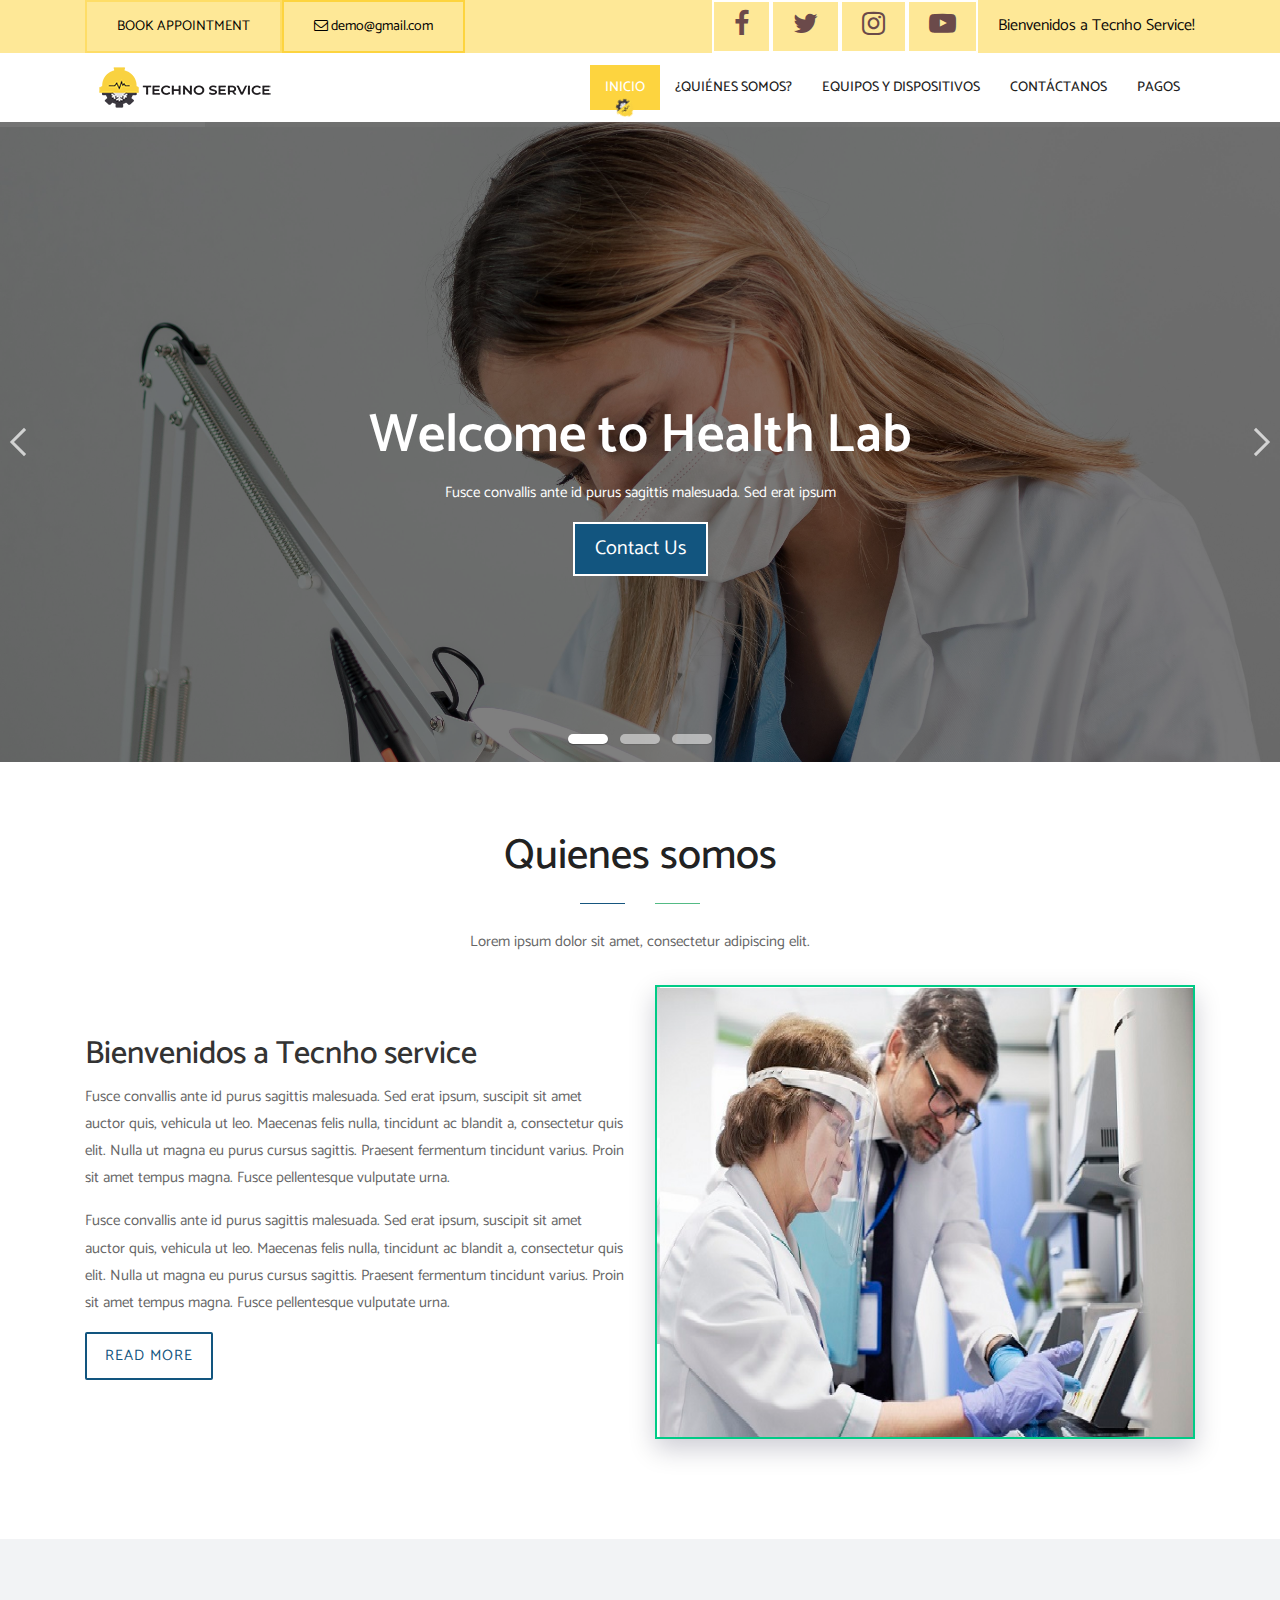
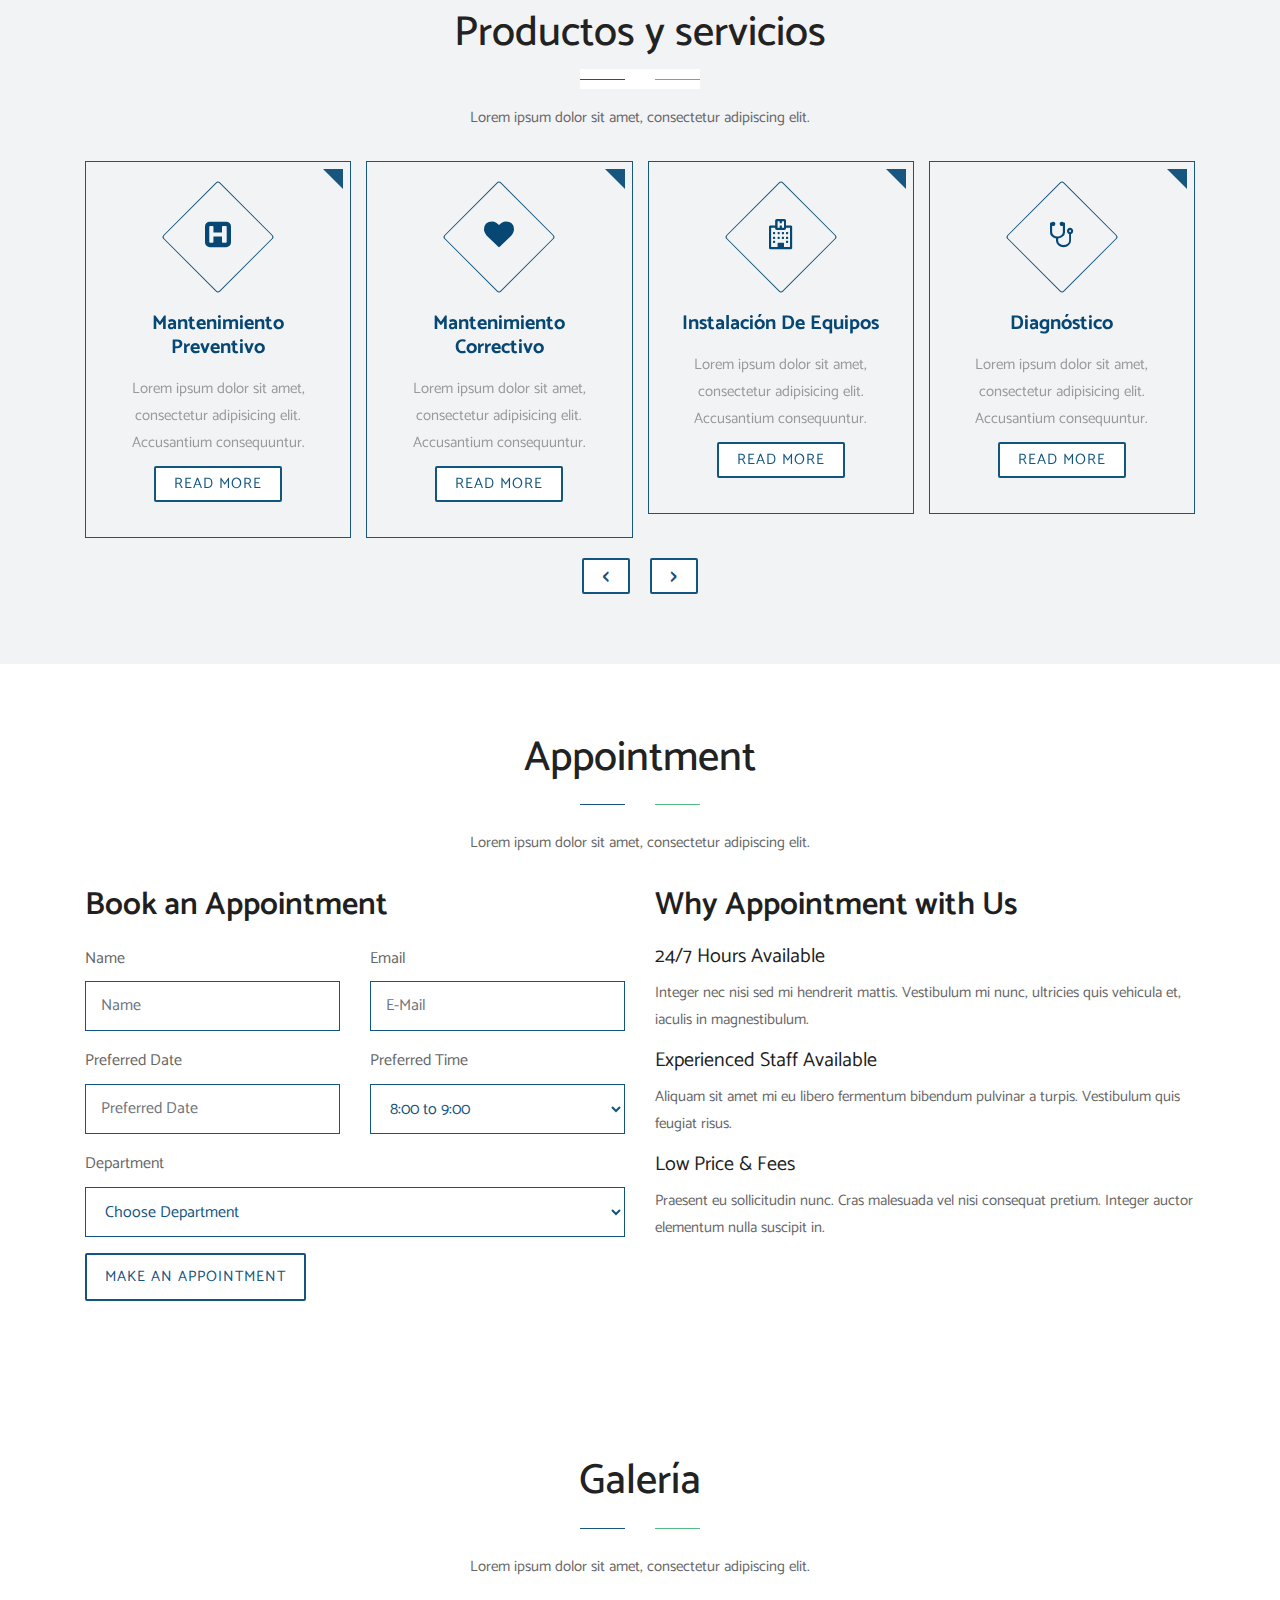
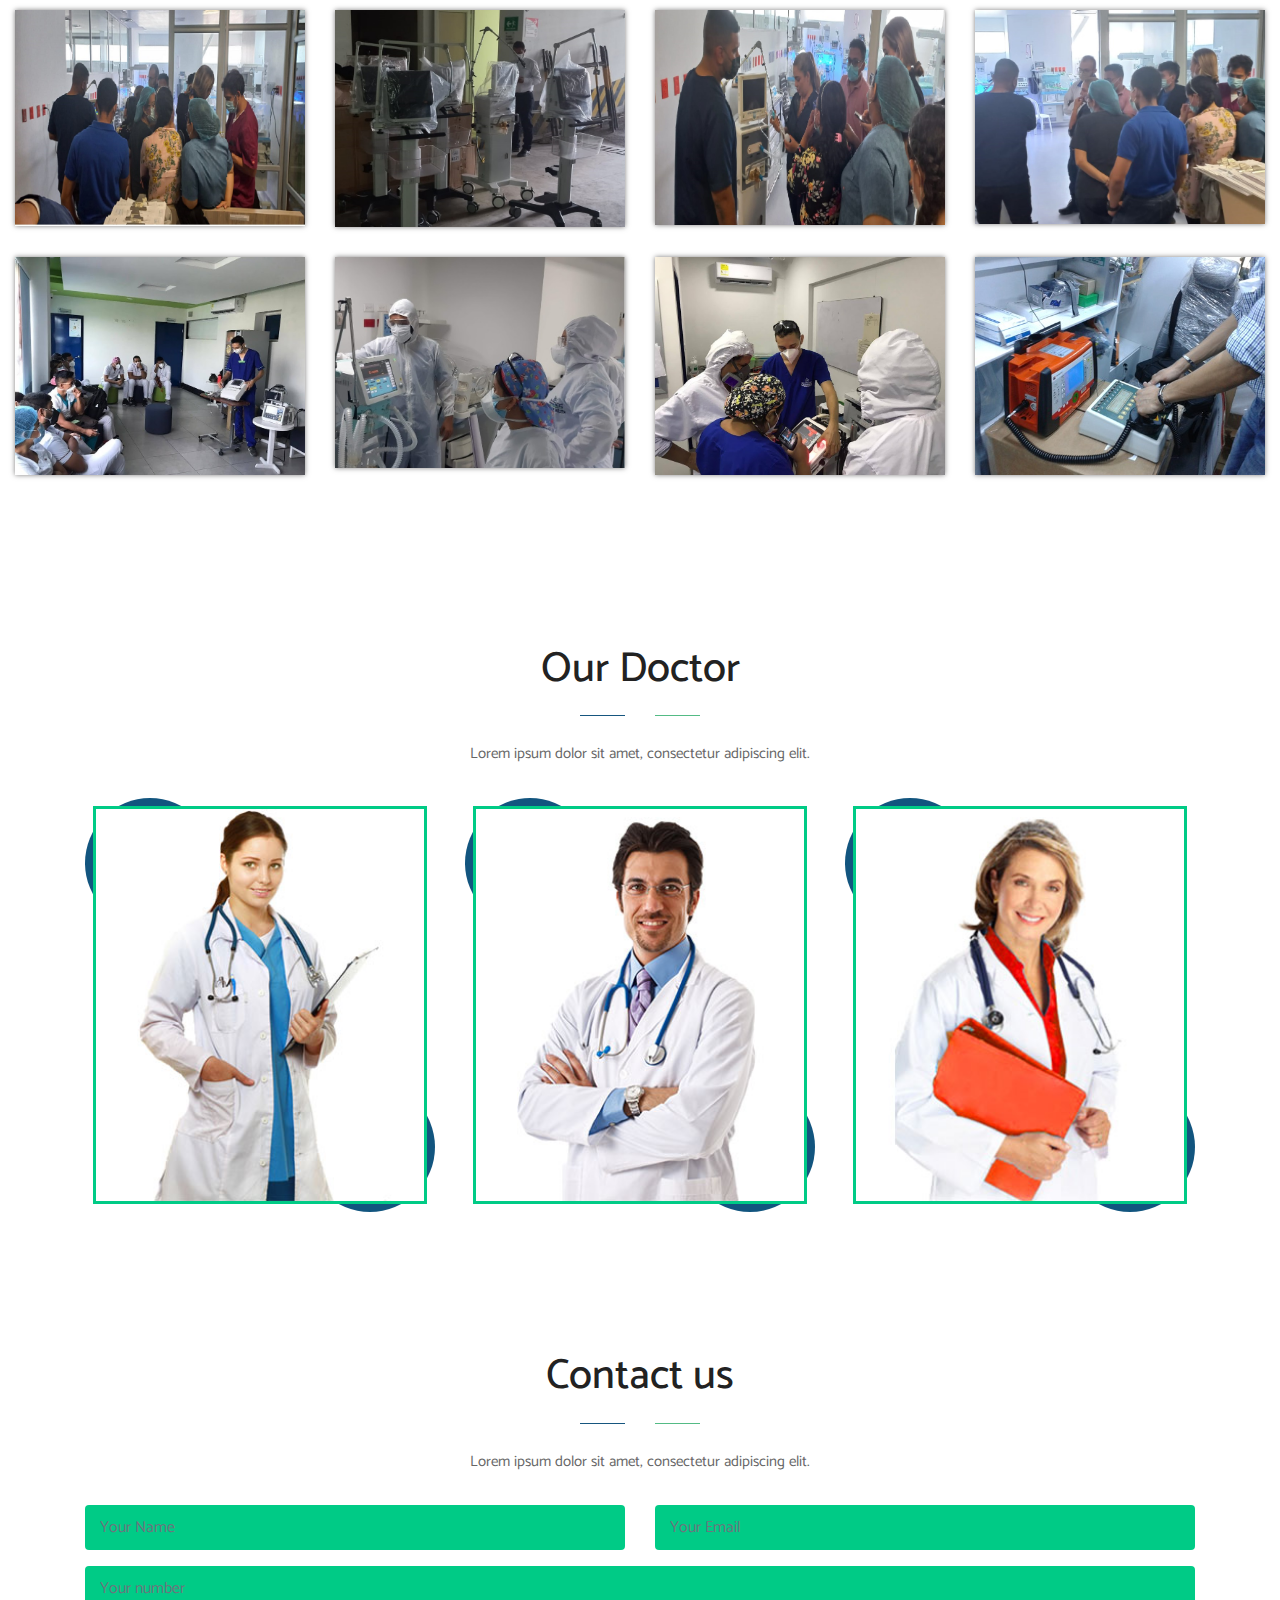
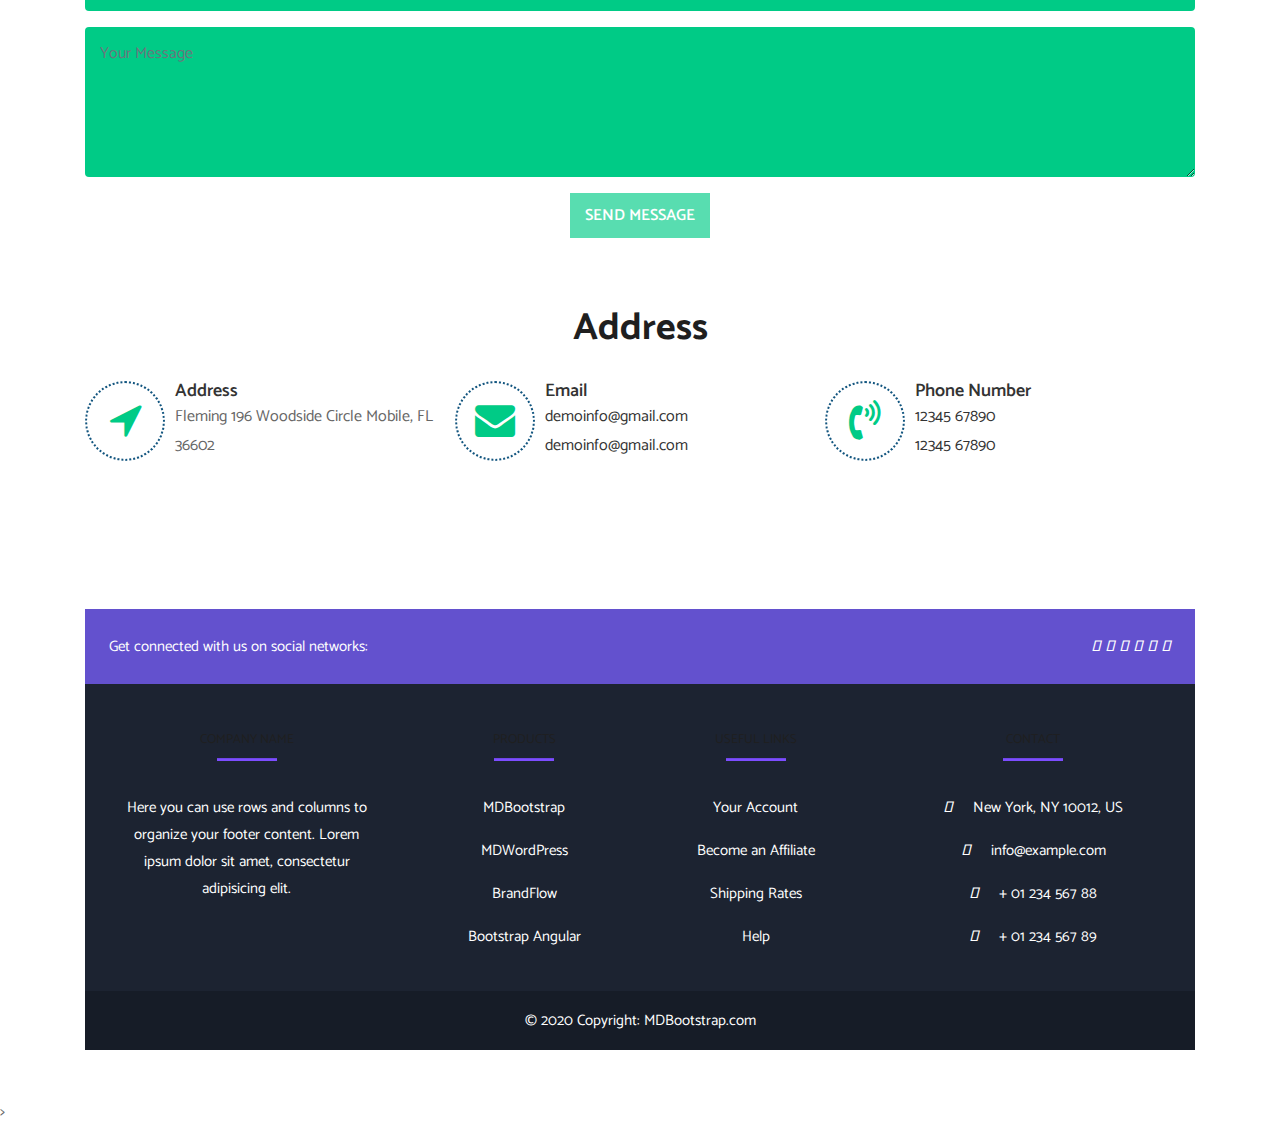
<file: index.html>
<!DOCTYPE html>
<html lang="en"><!-- Basic -->
<head>
	<meta charset="utf-8">
    <meta http-equiv="X-UA-Compatible" content="IE=edge">   
   
    <!-- Mobile Metas -->
    <meta name="viewport" content="width=device-width, minimum-scale=1.0, maximum-scale=1.0, user-scalable=no">
 
     <!-- Site Metas -->
    <title>TECNHO SERVICE</title>  
    <meta name="keywords" content="">
    <meta name="description" content="">
    <meta name="author" content="">

    <!-- Site Icons -->
    <link rel="shortcut icon" href="images/LOGO SIN FONDO.png" type="image/x-icon">
    <link rel="apple-touch-icon" href="images/LOGO SIN FONDO.png">

    <!-- Bootstrap CSS -->
    <link rel="stylesheet" href="css/bootstrap.min.css">
    <!-- Pogo Slider CSS -->
    <link rel="stylesheet" href="css/pogo-slider.min.css">
	<!-- Site CSS -->
    <link rel="stylesheet" href="css/style.css">    
    <!-- Responsive CSS -->
    <link rel="stylesheet" href="css/responsive.css">
    <!-- Custom CSS -->
    <link rel="stylesheet" href="css/custom.css">

    <!--[if lt IE 9]>
      <script src="https://oss.maxcdn.com/libs/html5shiv/3.7.0/html5shiv.js"></script>
      <script src="https://oss.maxcdn.com/libs/respond.js/1.4.2/respond.min.js"></script>
    <![endif]-->

</head>
<body id="home" data-spy="scroll" data-target="#navbar-wd" data-offset="98">

	<!-- LOADER -->
     <!-- <div id="preloader">
		<div class="loader">
			<img src="images/preloader.gif" alt="" />
		</div>
    </div>end loader -->
    <!-- END LOADER -->
	
	<!-- Start top bar -->
	<div class="main-top">
		<div class="container">
			<div class="row">
				<div class="col-lg-6">
					<div class="left-top">
						<a class="new-btn-d br-2" href="#"><span>Book Appointment</span></a>
						<div class="mail-b"><a href="#"><i class="fa fa-envelope-o" aria-hidden="true"></i> demo@gmail.com</a></div>
					</div>
				</div>
				<div class="col-lg-6">
					<div class="wel-nots">
						<p>Bienvenidos a Tecnho Service!</p>
					</div>
					<div class="right-top">
						<ul>
							<li><a href="#"><i class="fa fa-facebook" aria-hidden="true"></i></a></li>
							<li><a href="#"><i class="fa fa-twitter" aria-hidden="true"></i></a></li>
							<li><a href="#"><i class="fa fa-instagram" aria-hidden="true"></i></a></li>
							<li><a href="#"><i class="fa fa-youtube-play" aria-hidden="true"></i></a></li>
						</ul>
					</div>
				</div>
			</div>
		</div>
	</div>
	<!-- End top bar -->
	
	<!-- Start header -->
	<header class="top-header">
		<nav class="navbar header-nav navbar-expand-lg">
            <div class="container">
				<a class="navbar-brand" href="index.html"><img src="images/logo.png" alt="image"></a>
				<button class="navbar-toggler" type="button" data-toggle="collapse" data-target="#navbar-wd" aria-controls="navbar-wd" aria-expanded="false" aria-label="Toggle navigation">
					<span></span>
					<span></span>
					<span></span>
				</button>
                <div class="collapse navbar-collapse justify-content-end" id="navbar-wd">
                    <ul class="navbar-nav">
                        <li><a class="nav-link active" href="#home">Inicio</a></li>
                        <li><a class="nav-link" href="#about">¿Quiénes somos?</a></li>
                        <li><a class="nav-link" href="Productos.html">Equipos y dispositivos</a></li>
						<li><a class="nav-link" href="#appointment">Contáctanos</a></li>
                        <li><a class="nav-link" href="#gallery">Pagos</a></li>
                    </ul>
                </div>
            </div>
        </nav>
	</header>
	<!-- End header -->
	
	<!-- Start Banner -->
	<div class="ulockd-home-slider">
		<div class="container-fluid">
			<div class="row">
				<div class="pogoSlider" id="js-main-slider">
					<div class="pogoSlider-slide" data-transition="fade" data-duration="1500" style="background-image:url(images/slider-01.jpg);">
						<div class="lbox-caption pogoSlider-slide-element">
							<div class="lbox-details">
								<h1>Welcome to Health Lab</h1>
								<p>Fusce convallis ante id purus sagittis malesuada. Sed erat ipsum </p>
								<a href="#" class="btn">Contact Us</a>
							</div>
						</div>
					</div>
					<div class="pogoSlider-slide" data-transition="fade" data-duration="1500" style="background-image:url(images/slider-02.jpg);">
						<div class="lbox-caption pogoSlider-slide-element">
							<div class="lbox-details">
								<h1>We are Expert in The Field of Health Lab</h1>
								<p>Fusce convallis ante id purus sagittis malesuada. Sed erat ipsum</p>
								<a href="#appointment" class="btn">Appointment</a>
							</div>
						</div>
					</div>
					<div class="pogoSlider-slide" data-transition="fade" data-duration="1500" style="background-image:url(images/slider-03.jpg);">
						<div class="lbox-caption pogoSlider-slide-element">
							<div class="lbox-details">
								<h1>Welcome to Health Lab</h1>
								<p>Fusce convallis ante id purus sagittis malesuada. Sed erat ipsum </p>
								<a href="#" class="btn">Contact Us</a>
							</div>
						</div>
						
					</div>
				</div><!-- .pogoSlider -->
			</div>
		</div>
	</div>
	<!-- End Banner -->
	
	<!-- Start About us -->
	<div id="about" class="about-box">
		<div class="about-a1">
			<div class="container">
				<div class="row">
					<div class="col-lg-12">
						<div class="title-box">
							<h2>Quienes somos</h2>
							<p>Lorem ipsum dolor sit amet, consectetur adipiscing elit. </p>
						</div>
					</div>
				</div>
				<div class="row">
					<div class="col-lg-12 col-md-12 col-sm-12">
						<div class="row align-items-center about-main-info">
							<div class="col-lg-6 col-md-6 col-sm-12">
								<h2> Bienvenidos a Tecnho service </h2>
								<p>Fusce convallis ante id purus sagittis malesuada. Sed erat ipsum, suscipit sit amet auctor quis, vehicula ut leo. Maecenas felis nulla, tincidunt ac blandit a, consectetur quis elit. Nulla ut magna eu purus cursus sagittis. Praesent fermentum tincidunt varius. Proin sit amet tempus magna. Fusce pellentesque vulputate urna. </p>
								<p>Fusce convallis ante id purus sagittis malesuada. Sed erat ipsum, suscipit sit amet auctor quis, vehicula ut leo. Maecenas felis nulla, tincidunt ac blandit a, consectetur quis elit. Nulla ut magna eu purus cursus sagittis. Praesent fermentum tincidunt varius. Proin sit amet tempus magna. Fusce pellentesque vulputate urna. </p>
								<a href="#" class="new-btn-d br-2">Read More</a>
							</div>
							<div class="col-lg-6 col-md-6 col-sm-12">
								<div class="about-m">
									<ul id="banner">
										<li>
											<img src="images/about-img-01.jpg" alt="">
										</li>
										<li>
											<img src="images/about-img-02.jpg" alt="">
										</li>
										<li>
											<img src="images/about-img-03.jpg" alt="">
										</li>
									</ul>
								</div>
							</div>
						</div>
					</div>
				</div>
			</div>
		</div>
	</div>
	<!-- End About us -->
	
	<!-- Start Services -->
	<div id="services" class="services-box">
		<div class="container">
			<div class="row">
				<div class="col-lg-12">
					<div class="title-box">
						<h2>Productos y servicios</h2>
						<p>Lorem ipsum dolor sit amet, consectetur adipiscing elit. </p>
					</div>
				</div>
			</div>
			
			<div class="row">
				<div class="col-lg-12">
					<div class="owl-carousel owl-theme">
						<div class="item">
							<div class="serviceBox">
								<div class="service-icon"><i class="fa fa-h-square" aria-hidden="true"></i></div>
								<h3 class="title">Mantenimiento preventivo</h3>
								<p class="description">
									Lorem ipsum dolor sit amet, consectetur adipisicing elit. Accusantium consequuntur.
								</p>
								<a href="#" class="new-btn-d br-2">Read More</a>
							</div>
						</div>
						<div class="item">
							<div class="serviceBox">
								<div class="service-icon"><i class="fa fa-heart" aria-hidden="true"></i></div>
								<h3 class="title">Mantenimiento correctivo</h3>
								<p class="description">
									Lorem ipsum dolor sit amet, consectetur adipisicing elit. Accusantium consequuntur.
								</p>
								<a href="#" class="new-btn-d br-2">Read More</a>
							</div>
						</div>
						<div class="item">
							<div class="serviceBox">
								<div class="service-icon"><i class="fa fa-hospital-o" aria-hidden="true"></i></div>
								<h3 class="title">Instalación de equipos</h3>
								<p class="description">
									Lorem ipsum dolor sit amet, consectetur adipisicing elit. Accusantium consequuntur.
								</p>
								<a href="#" class="new-btn-d br-2">Read More</a>
							</div>
						</div>
						<div class="item">
							<div class="serviceBox">
								<div class="service-icon"><i class="fa fa-stethoscope" aria-hidden="true"></i></div>
								<h3 class="title">Diagnóstico</h3>
								<p class="description">
									Lorem ipsum dolor sit amet, consectetur adipisicing elit. Accusantium consequuntur.
								</p>
								<a href="#" class="new-btn-d br-2">Read More</a>
							</div>
						</div>
						<div class="item">
							<div class="serviceBox">
								<div class="service-icon"><i class="fa fa-wheelchair" aria-hidden="true"></i></div>
								<h3 class="title">Capacitación</h3>
								<p class="description">
									Lorem ipsum dolor sit amet, consectetur adipisicing elit. Accusantium consequuntur.
								</p>
								<a href="#" class="new-btn-d br-2">Read More</a>
							</div>
						</div>
						<div class="item">
							<div class="serviceBox">
								<div class="service-icon"><i class="fa fa-plus-square" aria-hidden="true"></i></div>
								<h3 class="title">Asesorías</h3>
								<p class="description">
									Lorem ipsum dolor sit amet, consectetur adipisicing elit. Accusantium consequuntur.
								</p>
								<a href="#" class="new-btn-d br-2">Read More</a>
							</div>
						</div>
						<div class="item"> 
							<div class="serviceBox">
								<div class="service-icon"><i class="fa fa-medkit" aria-hidden="true"></i></div>
								<h3 class="title">Comercialización de equipos</h3>
								<p class="description">
									Lorem ipsum dolor sit amet, consectetur adipisicing elit. Accusantium consequuntur.
								</p>
								<a href="#" class="new-btn-d br-2">Read More</a>
							</div>
						</div>
						<div class="item">
							<div class="serviceBox">
								<div class="service-icon"><i class="fa fa-user-md" aria-hidden="true"></i></div>
								<h3 class="title">Suministro de combustible</h3>
								<p class="description">
									Lorem ipsum dolor sit amet, consectetur adipisicing elit. Accusantium consequuntur.
								</p>
								<a href="#" class="new-btn-d br-2">Read More</a>
							</div>
						</div>
						<div class="item">
							<div class="serviceBox">
								<div class="service-icon"><i class="fa fa-ambulance" aria-hidden="true"></i></div>
								<h3 class="title">Asesoría comercial</h3>
								<p class="description">
									Lorem ipsum dolor sit amet, consectetur adipisicing elit. Accusantium consequuntur.
								</p>
								<a href="#" class="new-btn-d br-2">Read More</a>
							</div>
						</div>
					</div>
				</div>
			</div>			
		</div>
	</div>
	<!-- End Services -->
	
	<!-- Start Appointment -->
	<div id="appointment" class="appointment-main">
		<div class="container">
			<div class="row">
				<div class="col-lg-12">
					<div class="title-box">
						<h2>Appointment</h2>
						<p>Lorem ipsum dolor sit amet, consectetur adipiscing elit. </p>
					</div>
				</div>
			</div>
			<div class="row">
				<div class="col-lg-6 col-md-6">
					<div class="well-block">
                        <div class="well-title">
                            <h2>Book an Appointment</h2>
                        </div>
                        <form>
                            <!-- Form start -->
                            <div class="row">
                                <div class="col-md-6">
                                    <div class="form-group">
                                        <label class="control-label" for="name">Name</label>
                                        <input id="name" name="name" type="text" placeholder="Name" class="form-control input-md">
                                    </div>
                                </div>
                                <!-- Text input-->
                                <div class="col-md-6">
                                    <div class="form-group">
                                        <label class="control-label" for="email">Email</label>
                                        <input id="email" name="email" type="text" placeholder="E-Mail" class="form-control input-md">
                                    </div>
                                </div>
                                <!-- Text input-->
                                <div class="col-md-6">
                                    <div class="form-group">
                                        <label class="control-label" for="date">Preferred Date</label>
                                        <input id="date" name="date" type="text" placeholder="Preferred Date" class="form-control input-md">
                                    </div>
                                </div>
                                <!-- Select Basic -->
                                <div class="col-md-6">
                                    <div class="form-group">
                                        <label class="control-label" for="time">Preferred Time</label>
                                        <select id="time" name="time" class="form-control">
                                            <option value="8:00 to 9:00">8:00 to 9:00</option>
                                            <option value="9:00 to 10:00">9:00 to 10:00</option>
                                            <option value="10:00 to 1:00">10:00 to 1:00</option>
                                        </select>
                                    </div>
                                </div>
                                <!-- Select Basic -->
                                <div class="col-md-12">
                                    <div class="form-group">
                                        <label class="control-label" for="appointmentfor">Department</label>
                                        <select id="appointmentfor" name="appointmentfor" class="form-control">
                                            <option value="Choose Department">Choose Department</option>
											<option value="Gynacology">Gynacology</option>
											<option value="Dermatologist">Dermatologist</option>
											<option value="Orthology">Orthology</option>
											<option value="Anesthesiology">Anesthesiology</option>
											<option value="Ayurvedic">Ayurvedic</option>
                                        </select>
                                    </div>
                                </div>
                                <!-- Button -->
                                <div class="col-md-12">
                                    <div class="form-group">
                                        <button id="singlebutton" name="singlebutton" class="new-btn-d br-2">Make An Appointment</button>
                                    </div>
                                </div>
                            </div>
                        </form>
                        <!-- form end -->
                    </div>
				</div>
				<div class="col-lg-6 col-md-6">
					<div class="well-block">
                        <div class="well-title">
                            <h2>Why Appointment with Us</h2>
                        </div>
                        <div class="feature-block">
                            <div class="feature feature-blurb-text">
                                <h4 class="feature-title">24/7 Hours Available</h4>
                                <div class="feature-content">
                                    <p>Integer nec nisi sed mi hendrerit mattis. Vestibulum mi nunc, ultricies quis vehicula et, iaculis in magnestibulum.</p>
                                </div>
                            </div>
                            <div class="feature feature-blurb-text">
                                <h4 class="feature-title">Experienced Staff Available</h4>
                                <div class="feature-content">
                                    <p>Aliquam sit amet mi eu libero fermentum bibendum pulvinar a turpis. Vestibulum quis feugiat risus. </p>
                                </div>
                            </div>
                            <div class="feature feature-blurb-text">
                                <h4 class="feature-title">Low Price & Fees</h4>
                                <div class="feature-content">
                                    <p>Praesent eu sollicitudin nunc. Cras malesuada vel nisi consequat pretium. Integer auctor elementum nulla suscipit in.</p>
                                </div>
                            </div>
                        </div>
                    </div>
				</div>
			</div>
		</div>
	</div>
	<!-- End Appointment -->
	
	<!-- Start Gallery -->
	<div id="gallery" class="gallery-box">
		<div class="container-fluid">
			<div class="row">
				<div class="col-lg-12">
					<div class="title-box">
						<h2>Galería</h2>
						<p>Lorem ipsum dolor sit amet, consectetur adipiscing elit. </p>
					</div>
				</div>
			</div>
			
			<div class="popup-gallery row clearfix">
				<div class="col-md-3 col-sm-6">
					<div class="box-gallery">
						<img src="images/gallery-01.jpeg" alt="">
						<div class="box-content">	
							<h3 class="title">Lorem ipsum dolor</h3>
							<ul class="icon">
								<li><a href="images/gallery-01.jpeg"><i class="fa fa-picture-o" aria-hidden="true"></i></a></li>								
							</ul>
						</div>
					</div>
				</div>
				<div class="col-md-3 col-sm-6">
					<div class="box-gallery">
						<img src="images/gallery-02.jpeg" alt="">
						<div class="box-content">
							<h3 class="title">Lorem ipsum dolor</h3>
							<ul class="icon">
								<li><a href="images/gallery-02.jpeg"><i class="fa fa-picture-o" aria-hidden="true"></i></a></li>								
							</ul>
						</div>
					</div>
				</div>
				<div class="col-md-3 col-sm-6">					
					<div class="box-gallery">
						<img src="images/gallery-03.jpeg" alt="">
						<div class="box-content">							
							<ul class="icon">
								<li><a href="images/gallery-03.jpeg"><i class="fa fa-picture-o" aria-hidden="true"></i></a></li>								
							</ul>
						</div>
					</div>
				</div>
				<div class="col-md-3 col-sm-6">
					<div class="box-gallery">
						<img src="images/gallery-04.jpeg" alt="">
						<div class="box-content">	
							<h3 class="title">Lorem ipsum dolor</h3>
							<ul class="icon">
								<li><a href="images/gallery-04.jpeg"><i class="fa fa-picture-o" aria-hidden="true"></i></a></li>								
							</ul>
						</div>
					</div>
				</div>
				<div class="col-md-3 col-sm-6">
					<div class="box-gallery">
						<img src="images/gallery-05.jpeg" alt="">
						<div class="box-content">							
							<h3 class="title">Lorem ipsum dolor</h3>
							<ul class="icon">
								<li><a href="images/gallery-05.jpeg"><i class="fa fa-picture-o" aria-hidden="true"></i></a></li>								
							</ul>
						</div>
					</div>
				</div>
				<div class="col-md-3 col-sm-6">					
					<div class="box-gallery">
						<img src="images/gallery-06.jpeg" alt="">
						<div class="box-content">
							<h3 class="title">Lorem ipsum dolor</h3>
							<ul class="icon">
								<li><a href="images/gallery-06.jpeg"><i class="fa fa-picture-o" aria-hidden="true"></i></a></li>								
							</ul>
						</div>
					</div>
				</div>
				<div class="col-md-3 col-sm-6">
					<div class="box-gallery">
						<img src="images/gallery-07.jpeg" alt="">
						<div class="box-content">
							<h3 class="title">Lorem ipsum dolor</h3>
							<ul class="icon">
								<li><a href="images/gallery-07.jpeg"><i class="fa fa-picture-o" aria-hidden="true"></i></a></li>								
							</ul>
						</div>
					</div>
				</div>
				<div class="col-md-3 col-sm-6">
					<div class="box-gallery">
						<img src="images/gallery-08.jpeg" alt="">
						<div class="box-content">		
							<h3 class="title">Lorem ipsum dolor</h3>
							<ul class="icon">
								<li><a href="images/gallery-08.jpeg"><i class="fa fa-picture-o" aria-hidden="true"></i></a></li>								
							</ul>
						</div>
					</div>
				</div>
			</div>
		</div>
	</div>
	<!-- End Gallery -->
	
	<!-- Start Team -->
	<div id="team" class="team-box">
		<div class="container">
			<div class="row">
				<div class="col-lg-12">
					<div class="title-box">
						<h2>Our Doctor</h2>
						<p>Lorem ipsum dolor sit amet, consectetur adipiscing elit. </p>
					</div>
				</div>
			</div>
			
			<div class="row">
                <div class="col-md-4 col-sm-6">
                    <div class="our-team">
                        <div class="pic">
                            <img src="images/img-1.jpg" alt="">
                        </div>
                        <div class="team-content">
                            <h3 class="title">Williamson</h3>
                            <span class="post">web developer</span>
                            <ul class="social">
                                <li><a href="#"><i class="fa fa-facebook" aria-hidden="true"></i></a></li>
                                <li><a href="#"><i class="fa fa-twitter" aria-hidden="true"></i></a></li>
                                <li><a href="#"><i class="fa fa-google-plus" aria-hidden="true"></i></a></li>
                                <li><a href="#"><i class="fa fa-youtube-play" aria-hidden="true"></i></a></li>
                            </ul>
                        </div>
                    </div>
                </div>

                <div class="col-md-4 col-sm-6">
                    <div class="our-team">
                        <div class="pic">
                            <img src="images/img-2.jpg" alt="">
                        </div>
                        <div class="team-content">
                            <h3 class="title">kristina</h3>
                            <span class="post">Web Designer</span>
                            <ul class="social">
                                <li><a href="#"><i class="fa fa-facebook" aria-hidden="true"></i></a></li>
                                <li><a href="#"><i class="fa fa-twitter" aria-hidden="true"></i></a></li>
                                <li><a href="#"><i class="fa fa-google-plus" aria-hidden="true"></i></a></li>
                                <li><a href="#"><i class="fa fa-youtube-play" aria-hidden="true"></i></a></li>
                            </ul>
                        </div>
                    </div>
                </div>

                <div class="col-md-4 col-sm-6">
                    <div class="our-team">
                        <div class="pic">
                            <img src="images/img-3.jpg" alt="">
                        </div>
                        <div class="team-content">
                            <h3 class="title">Steve Thomas</h3>
                            <span class="post">web developer</span>
                            <ul class="social">
                                <li><a href="#"><i class="fa fa-facebook" aria-hidden="true"></i></a></li>
                                <li><a href="#"><i class="fa fa-twitter" aria-hidden="true"></i></a></li>
                                <li><a href="#"><i class="fa fa-google-plus" aria-hidden="true"></i></a></li>
                                <li><a href="#"><i class="fa fa-youtube-play" aria-hidden="true"></i></a></li>
                            </ul>
                        </div>
                    </div>
                </div>
            </div>
			
		</div>
	</div>
	
	<!-- End Team -->

	
	<!-- Start Contact -->
	<div id="contact" class="contact-box">
		<div class="container">
			<div class="row">
				<div class="col-lg-12">
					<div class="title-box">
						<h2>Contact us</h2>
						<p>Lorem ipsum dolor sit amet, consectetur adipiscing elit. </p>
					</div>
				</div>
			</div>
			<div class="row">
				
				<div class="col-lg-12 col-xs-12">
				  <div class="contact-block">
					<form id="contactForm">
					  <div class="row">
						<div class="col-md-6">
							<div class="form-group">
								<input type="text" class="form-control" id="name" name="name" placeholder="Your Name" required data-error="Please enter your name">
								<div class="help-block with-errors"></div>
							</div>                                 
						</div>
						<div class="col-md-6">
							<div class="form-group">
								<input type="text" placeholder="Your Email" id="email" class="form-control" name="name" required data-error="Please enter your email">
								<div class="help-block with-errors"></div>
							</div> 
						</div>
						<div class="col-md-12">
							<div class="form-group">
								<input type="text" placeholder="Your number" id="number" class="form-control" name="number" required data-error="Please enter your number">
								<div class="help-block with-errors"></div>
							</div> 
						</div>
						<div class="col-md-12">
							<div class="form-group"> 
								<textarea class="form-control" id="message" placeholder="Your Message" rows="8" data-error="Write your message" required></textarea>
								<div class="help-block with-errors"></div>
							</div>
							<div class="submit-button text-center">
								<button class="btn btn-common" id="submit" type="submit">Send Message</button>
								<div id="msgSubmit" class="h3 text-center hidden"></div> 
								<div class="clearfix"></div> 
							</div>
						</div>
					  </div>            
					</form>
				  </div>
				</div>
				
				
				<div class="col-lg-12 col-xs-12">
					<div class="left-contact">
						<h2>Address</h2>
						<div class="media cont-line">
							<div class="media-left icon-b">
								<i class="fa fa-location-arrow" aria-hidden="true"></i>
							</div>
							<div class="media-body dit-right">
								<h4>Address</h4>
								<p>Fleming 196 Woodside Circle Mobile, FL 36602</p>
							</div>
						</div>
						<div class="media cont-line">
							<div class="media-left icon-b">
								<i class="fa fa-envelope" aria-hidden="true"></i>
							</div>
							<div class="media-body dit-right">
								<h4>Email</h4>
								<a href="#">demoinfo@gmail.com</a><br>
								<a href="#">demoinfo@gmail.com</a>
							</div>
						</div>
						<div class="media cont-line">
							<div class="media-left icon-b">
								<i class="fa fa-volume-control-phone" aria-hidden="true"></i>
							</div>
							<div class="media-body dit-right">
								<h4>Phone Number</h4>
								<a href="#">12345 67890</a><br>
								<a href="#">12345 67890</a>
							</div>
						</div>
					</div>
				</div>
				
				
			</div>
		</div>
	</div>
	<!-- End Contact -->
	
	
	<!-- Start Footer -->
	<div class="container my-5">

		<!-- Footer -->
		<footer
				class="footer text-center text-lg-start text-white"
				style="background-color: #1c2331"
				>
		  <!-- Section: Social media -->
		  <section
				   class="d-flex justify-content-between p-4"
				   style="background-color: #6351ce"
				   >
			<!-- Left -->
			<div class="me-5">
			  <span>Get connected with us on social networks:</span>
			</div>
			<!-- Left -->
	  
			<!-- Right -->
			<div>
			  <a href="" class="text-white me-4">
				<i class="fab fa-facebook-f"></i>
			  </a>
			  <a href="" class="text-white me-4">
				<i class="fab fa-twitter"></i>
			  </a>
			  <a href="" class="text-white me-4">
				<i class="fab fa-google"></i>
			  </a>
			  <a href="" class="text-white me-4">
				<i class="fab fa-instagram"></i>
			  </a>
			  <a href="" class="text-white me-4">
				<i class="fab fa-linkedin"></i>
			  </a>
			  <a href="" class="text-white me-4">
				<i class="fab fa-github"></i>
			  </a>
			</div>
			<!-- Right -->
		  </section>
		  <!-- Section: Social media -->
	  
		  <!-- Section: Links  -->
		  <section class="">
			<div class="container text-center text-md-start mt-5">
			  <!-- Grid row -->
			  <div class="row mt-3">
				<!-- Grid column -->
				<div class="col-md-3 col-lg-4 col-xl-3 mx-auto mb-4">
				  <!-- Content -->
				  <h6 class="text-uppercase fw-bold">Company name</h6>
				  <hr
					  class="mb-4 mt-0 d-inline-block mx-auto"
					  style="width: 60px; background-color: #7c4dff; height: 2px"
					  />
				  <p>
					Here you can use rows and columns to organize your footer
					content. Lorem ipsum dolor sit amet, consectetur adipisicing
					elit.
				  </p>
				</div>
				<!-- Grid column -->
	  
				<!-- Grid column -->
				<div class="col-md-2 col-lg-2 col-xl-2 mx-auto mb-4">
				  <!-- Links -->
				  <h6 class="text-uppercase fw-bold">Products</h6>
				  <hr
					  class="mb-4 mt-0 d-inline-block mx-auto"
					  style="width: 60px; background-color: #7c4dff; height: 2px"
					  />
				  <p>
					<a href="#!" class="text-white">MDBootstrap</a>
				  </p>
				  <p>
					<a href="#!" class="text-white">MDWordPress</a>
				  </p>
				  <p>
					<a href="#!" class="text-white">BrandFlow</a>
				  </p>
				  <p>
					<a href="#!" class="text-white">Bootstrap Angular</a>
				  </p>
				</div>
				<!-- Grid column -->
	  
				<!-- Grid column -->
				<div class="col-md-3 col-lg-2 col-xl-2 mx-auto mb-4">
				  <!-- Links -->
				  <h6 class="text-uppercase fw-bold">Useful links</h6>
				  <hr
					  class="mb-4 mt-0 d-inline-block mx-auto"
					  style="width: 60px; background-color: #7c4dff; height: 2px"
					  />
				  <p>
					<a href="#!" class="text-white">Your Account</a>
				  </p>
				  <p>
					<a href="#!" class="text-white">Become an Affiliate</a>
				  </p>
				  <p>
					<a href="#!" class="text-white">Shipping Rates</a>
				  </p>
				  <p>
					<a href="#!" class="text-white">Help</a>
				  </p>
				</div>
				<!-- Grid column -->
	  
				<!-- Grid column -->
				<div class="col-md-4 col-lg-3 col-xl-3 mx-auto mb-md-0 mb-4">
				  <!-- Links -->
				  <h6 class="text-uppercase fw-bold">Contact</h6>
				  <hr
					  class="mb-4 mt-0 d-inline-block mx-auto"
					  style="width: 60px; background-color: #7c4dff; height: 2px"
					  />
				  <p><i class="fas fa-home mr-3"></i> New York, NY 10012, US</p>
				  <p><i class="fas fa-envelope mr-3"></i> info@example.com</p>
				  <p><i class="fas fa-phone mr-3"></i> + 01 234 567 88</p>
				  <p><i class="fas fa-print mr-3"></i> + 01 234 567 89</p>
				</div>
				<!-- Grid column -->
			  </div>
			  <!-- Grid row -->
			</div>
		  </section>
		  <!-- Section: Links  -->
	  
		  <!-- Copyright -->
		  <div
			   class="text-center p-3"
			   style="background-color: rgba(0, 0, 0, 0.2)"
			   >
			© 2020 Copyright:
			<a class="text-white" href="https://mdbootstrap.com/"
			   >MDBootstrap.com</a
			  >
		  </div>
		  <!-- Copyright -->
		</footer>
		<!-- Footer -->
	  
	  </div>>
	<!-- End Footer -->
	
	<a href="#" id="scroll-to-top" class="new-btn-d br-2"><i class="fa fa-angle-up"></i></a>

	<!-- ALL JS FILES -->
	<script src="js/jquery.min.js"></script>
	<script src="js/popper.min.js"></script>
	<script src="js/bootstrap.min.js"></script>
    <!-- ALL PLUGINS -->
	<script src="js/jquery.magnific-popup.min.js"></script>
    <script src="js/jquery.pogo-slider.min.js"></script> 
	<script src="js/slider-index.js"></script>
	<script src="js/smoothscroll.js"></script>
	<script src="js/TweenMax.min.js"></script>
	<script src="js/main.js"></script>
	<script src="js/owl.carousel.min.js"></script>
	<script src="js/form-validator.min.js"></script>
    <script src="js/contact-form-script.js"></script>
	<script src="js/isotope.min.js"></script>	
	<script src="js/images-loded.min.js"></script>	
    <script src="js/custom.js"></script>
</body>
</html>
</file>
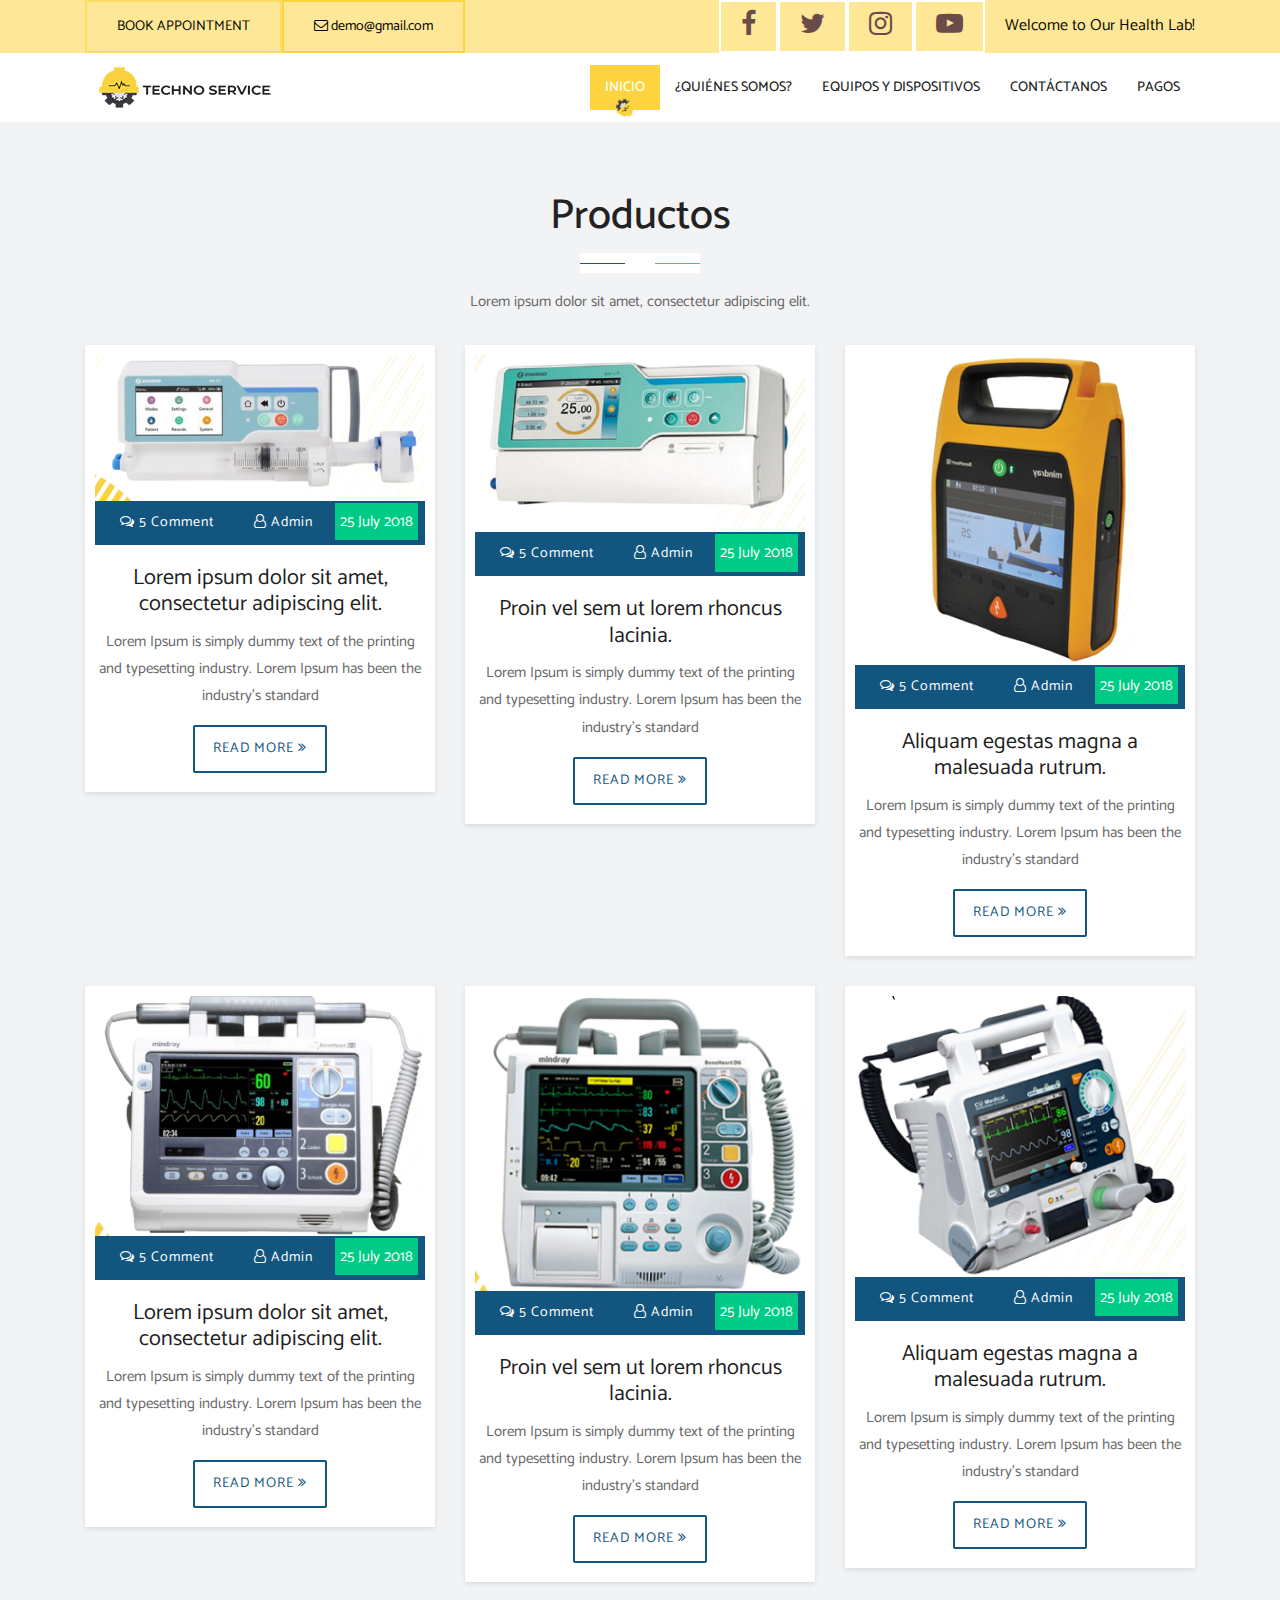
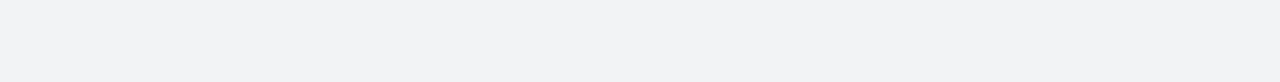
<file: Productos.html>
<!DOCTYPE html>
<html lang="en"><!-- Basic -->
<head>
	<meta charset="utf-8">
    <meta http-equiv="X-UA-Compatible" content="IE=edge">   
   
    <!-- Mobile Metas -->
    <meta name="viewport" content="width=device-width, minimum-scale=1.0, maximum-scale=1.0, user-scalable=no">
 
     <!-- Site Metas -->
    <title>TECNHO SERVICE</title>  
    <meta name="keywords" content="">
    <meta name="description" content="">
    <meta name="author" content="">

    <!-- Site Icons -->
    <link rel="shortcut icon" href="images/LOGO SIN FONDO.png" type="image/x-icon">
    <link rel="apple-touch-icon" href="images/LOGO SIN FONDO.png">

    <!-- Bootstrap CSS -->
    <link rel="stylesheet" href="css/bootstrap.min.css">
    <!-- Pogo Slider CSS -->
    <link rel="stylesheet" href="css/pogo-slider.min.css">
	<!-- Site CSS -->
    <link rel="stylesheet" href="css/style.css">    
    <!-- Responsive CSS -->
    <link rel="stylesheet" href="css/responsive.css">
    <!-- Custom CSS -->
    <link rel="stylesheet" href="css/custom.css">

    <!--[if lt IE 9]>
      <script src="https://oss.maxcdn.com/libs/html5shiv/3.7.0/html5shiv.js"></script>
      <script src="https://oss.maxcdn.com/libs/respond.js/1.4.2/respond.min.js"></script>
    <![endif]-->

</head>
<body id="home" data-spy="scroll" data-target="#navbar-wd" data-offset="98">

	<!-- LOADER -->
     <!-- <div id="preloader">
		<div class="loader">
			<img src="images/preloader.gif" alt="" />
		</div>
    </div>end loader -->
    <!-- END LOADER -->
	
	<!-- Start top bar -->
	<div class="main-top">
		<div class="container">
			<div class="row">
				<div class="col-lg-6">
					<div class="left-top">
						<a class="new-btn-d br-2" href="#"><span>Book Appointment</span></a>
						<div class="mail-b"><a href="#"><i class="fa fa-envelope-o" aria-hidden="true"></i> demo@gmail.com</a></div>
					</div>
				</div>
				<div class="col-lg-6">
					<div class="wel-nots">
						<p>Welcome to Our Health Lab!</p>
					</div>
					<div class="right-top">
						<ul>
							<li><a href="#"><i class="fa fa-facebook" aria-hidden="true"></i></a></li>
							<li><a href="#"><i class="fa fa-twitter" aria-hidden="true"></i></a></li>
							<li><a href="#"><i class="fa fa-instagram" aria-hidden="true"></i></a></li>
							<li><a href="#"><i class="fa fa-youtube-play" aria-hidden="true"></i></a></li>
						</ul>
					</div>
				</div>
			</div>
		</div>
	</div>
	<!-- End top bar -->
	
	<!-- Start header -->
	<header class="top-header">
		<nav class="navbar header-nav navbar-expand-lg">
            <div class="container">
				<a class="navbar-brand" href="index.html"><img src="images/logo.png" alt="image"></a>
				<button class="navbar-toggler" type="button" data-toggle="collapse" data-target="#navbar-wd" aria-controls="navbar-wd" aria-expanded="false" aria-label="Toggle navigation">
					<span></span>
					<span></span>
					<span></span>
				</button>
                <div class="collapse navbar-collapse justify-content-end" id="navbar-wd">
                    <ul class="navbar-nav">
                        <li><a class="nav-link active" href="#home">Inicio</a></li>
                        <li><a class="nav-link" href="#about">¿Quiénes somos?</a></li>
                        <li><a class="nav-link" href="#services">Equipos y dispositivos</a></li>
						<li><a class="nav-link" href="#appointment">Contáctanos</a></li>
                        <li><a class="nav-link" href="#gallery">Pagos</a></li>
                    </ul>
                </div>
            </div>
        </nav>
	</header>
	<!-- End header -->

    <!-- Start Blog -->
	<div id="blog" class="blog-box">
		<div class="container">
			<div class="row">
				<div class="col-lg-12">
					<div class="title-box">
						<h2>Productos</h2>
						<p>Lorem ipsum dolor sit amet, consectetur adipiscing elit. </p>
					</div>
				</div>
			</div>
			<div class="row">
				<div class="col-lg-4 col-md-6 col-sm-12">
					<div class="blog-inner">
						<div class="blog-img">
							<img class="img-fluid" src="images/Bomba de jeringa.PNG" alt="" />
						</div>
						<div class="item-meta">
							<a href="#"><i class="fa fa-comments-o"></i> 5 Comment </a>
							<a href="#"><i class="fa fa-user-o"></i> Admin</a>
							<span class="dti">25 July 2018</span>
						</div>
						<h2>Lorem ipsum dolor sit amet, consectetur adipiscing elit.</h2>
						<p>Lorem Ipsum is simply dummy text of the printing and typesetting industry. Lorem Ipsum has been the industry's standard </p>
						<a class="new-btn-d br-2" href="#">Read More <i class="fa fa-angle-double-right" aria-hidden="true"></i></a>
					</div>
				</div>
				<div class="col-lg-4 col-md-6 col-sm-12">
					<div class="blog-inner">
						<div class="blog-img">
							<img class="img-fluid" src="images/Bomba de infusion.PNG" alt="" />
						</div>
						<div class="item-meta">
							<a href="#"><i class="fa fa-comments-o"></i> 5 Comment </a>
							<a href="#"><i class="fa fa-user-o"></i> Admin</a>
							<span class="dti">25 July 2018</span>
						</div>
						<h2>Proin vel sem ut lorem rhoncus lacinia. </h2>
						<p>Lorem Ipsum is simply dummy text of the printing and typesetting industry. Lorem Ipsum has been the industry's standard </p>
						<a class="new-btn-d br-2" href="#">Read More <i class="fa fa-angle-double-right" aria-hidden="true"></i></a>
					</div>
				</div>
				<div class="col-lg-4 col-md-6 col-sm-12">
					<div class="blog-inner">
						<div class="blog-img">
							<img class="img-fluid" src="images/Desfibrilador BeneHeard.PNG" alt="" />
						</div>
						<div class="item-meta">
							<a href="#"><i class="fa fa-comments-o"></i> 5 Comment </a>
							<a href="#"><i class="fa fa-user-o"></i> Admin</a>
							<span class="dti">25 July 2018</span>
						</div>
						<h2>Aliquam egestas magna a malesuada rutrum. </h2>
						<p>Lorem Ipsum is simply dummy text of the printing and typesetting industry. Lorem Ipsum has been the industry's standard </p>
						<a class="new-btn-d br-2" href="#">Read More <i class="fa fa-angle-double-right" aria-hidden="true"></i></a>
					</div>
				</div>
			</div>
			<div class="row">
				<div class="col-lg-4 col-md-6 col-sm-12">
					<div class="blog-inner">
						<div class="blog-img">
							<img class="img-fluid" src="images/Desfibrilador BeneHeart D3.PNG" alt="" />
						</div>
						<div class="item-meta">
							<a href="#"><i class="fa fa-comments-o"></i> 5 Comment </a>
							<a href="#"><i class="fa fa-user-o"></i> Admin</a>
							<span class="dti">25 July 2018</span>
						</div>
						<h2>Lorem ipsum dolor sit amet, consectetur adipiscing elit.</h2>
						<p>Lorem Ipsum is simply dummy text of the printing and typesetting industry. Lorem Ipsum has been the industry's standard </p>
						<a class="new-btn-d br-2" href="#">Read More <i class="fa fa-angle-double-right" aria-hidden="true"></i></a>
					</div>
				</div>
				<div class="col-lg-4 col-md-6 col-sm-12">
					<div class="blog-inner">
						<div class="blog-img">
							<img class="img-fluid" src="images/Desfibrilador BeneHeard D6.PNG" alt="" />
						</div>
						<div class="item-meta">
							<a href="#"><i class="fa fa-comments-o"></i> 5 Comment </a>
							<a href="#"><i class="fa fa-user-o"></i> Admin</a>
							<span class="dti">25 July 2018</span>
						</div>
						<h2>Proin vel sem ut lorem rhoncus lacinia. </h2>
						<p>Lorem Ipsum is simply dummy text of the printing and typesetting industry. Lorem Ipsum has been the industry's standard </p>
						<a class="new-btn-d br-2" href="#">Read More <i class="fa fa-angle-double-right" aria-hidden="true"></i></a>
					</div>
				</div>
				<div class="col-lg-4 col-md-6 col-sm-12">
					<div class="blog-inner">
						<div class="blog-img">
							<img class="img-fluid" src="images/Desfibrilador  HD1.PNG" alt="" />
						</div>
						<div class="item-meta">
							<a href="#"><i class="fa fa-comments-o"></i> 5 Comment </a>
							<a href="#"><i class="fa fa-user-o"></i> Admin</a>
							<span class="dti">25 July 2018</span>
						</div>
						<h2>Aliquam egestas magna a malesuada rutrum. </h2>
						<p>Lorem Ipsum is simply dummy text of the printing and typesetting industry. Lorem Ipsum has been the industry's standard </p>
						<a class="new-btn-d br-2" href="#">Read More <i class="fa fa-angle-double-right" aria-hidden="true"></i></a>
					</div>
				</div>
			</div>
		</div>
	</div>
	<!-- End Blog -->
</file>
<file: css/style.css>
/*------------------------------------------------------------------
    IMPORT FONTS
-------------------------------------------------------------------*/

@import url('https://fonts.googleapis.com/css?family=Catamaran:100,200,300,400,500,600,700,900');

/*------------------------------------------------------------------
    IMPORT FILES
-------------------------------------------------------------------*/

@import url(animate.css);
@import url(font-awesome.min.css);
@import url(magnific-popup.css);
@import url(responsiveslides.css);
@import url(owl.carousel.min.css);
@import url(flaticon.css);

/*------------------------------------------------------------------
    SKELETON
-------------------------------------------------------------------*/

body {
    color: #666666;
    font-size: 15px;
    font-family: 'Catamaran', sans-serif;
    line-height: 1.80857;
}


a {
    color: #1f1f1f;
    text-decoration: none !important;
    outline: none !important;
    -webkit-transition: all .3s ease-in-out;
    -moz-transition: all .3s ease-in-out;
    -ms-transition: all .3s ease-in-out;
    -o-transition: all .3s ease-in-out;
    transition: all .3s ease-in-out;
}

h1,
h2,
h3,
h4,
h5,
h6 {
    letter-spacing: 0;
    font-weight: normal;
    position: relative;
    padding: 0 0 10px 0;
    font-weight: normal;
    line-height: 120% !important;
    color: #1f1f1f;
    margin: 0
}

h1 {
    font-size: 24px
}

h2 {
    font-size: 22px
}

h3 {
    font-size: 18px
}

h4 {
    font-size: 16px
}

h5 {
    font-size: 14px
}

h6 {
    font-size: 13px
}

h1 a,
h2 a,
h3 a,
h4 a,
h5 a,
h6 a {
    color: #212121;
    text-decoration: none!important;
    opacity: 1
}

h1 a:hover,
h2 a:hover,
h3 a:hover,
h4 a:hover,
h5 a:hover,
h6 a:hover {
    opacity: .8
}

a {
    color: #1f1f1f;
    text-decoration: none;
    outline: none;
}

a,
.btn {
    text-decoration: none !important;
    outline: none !important;
    -webkit-transition: all 0.5s ease-in-out 0s;
	-moz-transition: all 0.5s ease-in-out 0s;
	-ms-transition: all 0.5s ease-in-out 0s;
	-o-transition: all 0.5s ease-in-out 0s;
	transition: all 0.5s ease-in-out 0s;
}

.btn-custom {
    margin-top: 20px;
    background-color: transparent !important;
    border: 2px solid #ddd;
    padding: 12px 40px;
    font-size: 16px;
}

.lead {
    font-size: 18px;
    line-height: 30px;
    color: #767676;
    margin: 0;
    padding: 0;
}

blockquote {
    margin: 20px 0 20px;
    padding: 30px;
}

ul, li, ol{
	list-style: none;
	margin: 0px;
	padding: 0px;
}
button:focus{
	outline: none;
}

.form-control::-moz-placeholder {
    color: #12557f;
    opacity: 1;
}


/*------------------------------------------------------------------
    LOADER 
-------------------------------------------------------------------*/

#preloader {
    width: 100%;
    height: 100%;
    top: 0;
    right: 0;
    bottom: 0;
    left: 0;
    z-index: 11000;
    position: fixed;
    display: block;
	display: flex;
	justify-content: center;
	align-items: center;
	background: #ffffff;
}

.loader {
  display: inline-flex;
  flex-wrap: wrap;
  width: 258px;
  height: 229px;
}





#scroll-to-top {
    width: 40px;
    height: 40px;
    position: fixed;
    bottom: 20px;
    right: 20px;
    display: none;
	font-size: 34px;
    border-radius: 2px;
	transition: .2s;
	letter-spacing: 1px;
	text-align: center;
	line-height: 40px;
	background: #57cef8;
	color: #ffffff;
	padding: 0;
}

/*------------------------------------------------------------------
    HEADER
-------------------------------------------------------------------*/

.main-top{
	background: #fdd43f8a;
}
.left-top a{
	display: inline-block;
	color: #000000;
	float: left;
	font-size: 14px;
}

.new-btn-d{
	padding: 12px 30px;
	font-weight: 400;
	background: none;
	color: #ffffff;
	-webkit-transition: color 0.3s;
	transition: color 0.3s;
	border-radius: 0;
	border: 1px solid transparent;
	position: relative;
	overflow: hidden;
	z-index: 9;
	text-transform: uppercase;
}

.new-btn-d::before, .new-btn-d::after {
    content: '';
    position: absolute;
    height: 100%;
    width: 100%;
    bottom: 0;
    left: 0;
	top: 100%;
    z-index: -9;
    -webkit-transition: -webkit-transform 0.3s;
    transition: transform 0.3s;
        transition-timing-function: ease;
    -webkit-transition-timing-function: cubic-bezier(0.75, 0, 0.125, 1);
    transition-timing-function: cubic-bezier(0.75, 0, 0.125, 1);
}

.new-btn-d:hover::before, .new-btn-d:hover::after {
    -webkit-transform: translate3d(0, -100%, 0);
    transform: translate3d(0, -100%, 0);
}

.new-btn-d::before {
    background: rgba(255,255,255,0.2);
}

.new-btn-d::after {
    background: #fdd43f;
}
.new-btn-d:hover::after {
    -webkit-transition-delay: 0.175s;
    transition-delay: 0.175s;
}

.new-btn-d.br-2{
	border: 2px solid #fdd43f8a;
}

.mail-b{
	float: left;
}
.mail-b a{
	font-size: 14px;
	color: #000000;
	padding: 12px 30px;
	border: 2px solid #fdd43f;
}
.mail-b a:hover{
	color: #000000;
	border: 2px solid #000000;
}

.right-top{
	float: right;
}
.right-top ul{}
.right-top ul li{
	float: left;
}
.right-top ul li a{
	font-size: 27px;
	display: inline-block;
	color: #6b4a4a;
	padding: 0px 20px;
	border: 2px solid #ffffff;
}
.right-top ul li a:hover{
	background: #fdd43f;
	color: #000000;
}

.wel-nots{
	float: right;
	margin-left: 20px;
}
.wel-nots p{
	font-size: 16px;
	color: #0c0808;
	padding: 12px 0px;
	margin: 0px;
}


.top-header .navbar{
	padding: 5px 0px;
}

.top-header{
	background: #ffffff;
	position: relative;
	top: 0px;
	left: 0px;
	width: 100%;
	margin: 0 auto;
	z-index: 20;
}

.top-header .navbar .navbar-collapse ul li a{
	text-transform: uppercase;
	font-size: 14px;
	padding: 10px 15px;
	position: relative;
	font-weight: 500;
}



.top-header .navbar .navbar-collapse ul li a.active{
	background: #fdd43f;
	color: #ffffff;
	-webkit-transition: all 0.5s ease-in-out 0s;
	-moz-transition: all 0.5s ease-in-out 0s;
	-ms-transition: all 0.5s ease-in-out 0s;
	-o-transition: all 0.5s ease-in-out 0s;
	transition: all 0.5s ease-in-out 0s;
}
.top-header .navbar .navbar-collapse ul li a.active::after{
	width: 20px;
	height: 20px;
	content: "";
	float: left;
	position: absolute;
	bottom: -8px;
	left: 0;
	right: 0;
	margin: auto;
	background: url(../images/menu-arrow.png) no-repeat center;
	border-radius: 10px;
	transition: ease all 0.3s;
	transform: translateY(0%) rotate(140deg);
	-webkit-transform: translateY(0%) rotate(140deg);
	-o-transform: translateY(0%) rotate(140deg);
	-ms-transform: translateY(0%) rotate(140deg);
	-moz-transform: translateY(0%) rotate(140deg);
	-webkit-transition: all 0.5s ease-in-out 0s;
	-moz-transition: all 0.5s ease-in-out 0s;
	-ms-transition: all 0.5s ease-in-out 0s;
	-o-transition: all 0.5s ease-in-out 0s;
	transition: all 0.5s ease-in-out 0s;
}
.top-header .navbar .navbar-collapse ul li a:hover{
	background: #fdd43f;
	color: #ffffff;
}


.top-header.fixed-menu{
	width: 100%;
	position: fixed;
	box-shadow: 0px 3px 6px 3px rgba(0, 0, 0, 0.06);
	-webkit-animation-duration: 1s;
	animation-duration: 1s;
	-webkit-animation-fill-mode: both;
	animation-fill-mode: both;
	-webkit-animation-name: fadeInDown;
	animation-name: fadeInDown;
	background: #fff;
	z-index: 20;
}

.navbar-toggler{
	border: 1px solid #57cef8 ;
	border-radius: 0;
	margin: 16px 15px;
	padding: 10px 10px;
	-webkit-transition: all 0.2s linear;
	-moz-transition: all 0.2s linear;
	-o-transition: all 0.2s linear;
	transition: all 0.2s linear;
}
.navbar-toggler span{
	background: #333333;
	display: block;
	width: 25px;
	height: 2px;
	margin: 0 auto;
		margin-top: 0px;
	-webkit-border-radius: 1px;
	-moz-border-radius: 1px;
	border-radius: 1px;
	-webkit-transition: all 0.2s linear;
	-moz-transition: all 0.2s linear;
	-o-transition: all 0.2s linear;
	transition: all 0.2s linear;
}
.navbar-toggler span + span{
	margin-top: 5px;
}

.navbar-toggler:hover{
	border: 1px solid #00cb86;
}

.navbar-toggler:hover span{
	background: #00cb86;
}


/*------------------------------------------------------------------
    Banner
-------------------------------------------------------------------*/

.home-slider{
	position: relative;
	height: 100%;
}

.lbox-caption {
    display: table;
    height: 100% !important;
	width: 100% !important;
	left: 0 !important;
}

.lbox-caption {
    position: absolute;
    margin: 0 auto;
    left: 0;
    right: 0;
	z-index: 10;
}

.lbox-details {
    display: table-cell;
    text-align: center;
    vertical-align: middle;
	position: absolute;
	top: 0px;
	left: 0;
	right: 0;
	height: 100%;
	padding: 22% 0%;
}

.lbox-details::before{
	content: "";
	background: rgba(0,0,0,0.5);
	position: absolute;
	top: 0px;
	left: 0px;
	width: 100%;
	height: 100%;
	z-index: 2;
}

.lbox-details h1{
	font-size: 54px;
	font-family: 'Catamaran', sans-serif;
	color: #ffffff;
	font-weight: 600;
	position: relative;
	z-index: 3;
}

.lbox-details h2{
	font-size: 48px;
	color: #ffffff;
	font-weight: 300;
	position: relative;
	z-index: 3;
}
.lbox-details p{
	color: #ffffff;
	position: relative;
	z-index: 3;
}
.lbox-details p strong{
	color: #00cb86;
	font-size: 40px;
	font-family: 'Catamaran', sans-serif;
}
.lbox-details a.btn{
	background: #12557f;
	padding: 10px 20px;
	font-size: 20px;
	text-transform: capitalize;
	color: #ffffff;
	border-radius: 0px;
	border: 2px solid #ffffff;
	position: relative;
	display: inline-block;
	z-index: 3;
}
.lbox-details a.btn:hover{
	background: #00cb86;
	color: #ffffff;
}



/*------------------------------------------------------------------
    About
-------------------------------------------------------------------*/

.tooltip-1 {
	display: inline-block;
	position: relative;
	color: #00cb86;
	opacity: 1;
}

.tooltip__wave {
	width: 30%;
	height: 20px;
	position: absolute;
	bottom: -10px;
	left: 0;
	right: 0px;
	margin: 0 auto;
	overflow: hidden;
}

.tooltip__wave span {
	position: absolute;
	left: -100%;
	width: 200%;
	height: 100%;
	background: url(../images/wave.svg) repeat-x center center;
	background-size: 50% auto;
}


.about-box{
	padding: 70px 0px;
}

.title-box{
	text-align: center;
	margin-bottom: 30px;
}
.title-box h2{
	font-size: 42px;
	font-family: 'Catamaran', sans-serif;
	color: #222222;
	font-weight: 500;
	position: relative;
	padding-bottom: 30px;
	margin-bottom: 15px;
}

.title-box h2::after{
	content: "";
	position: absolute;
	background: url(../images/tag-line.png)no-repeat center;
	width: 120px;
	height: 20px;
	bottom: 0;
	left: 0;
	right: 0;
	margin: 0 auto;
}

.title-box h2 span{
	color: #00cb86;
	text-decoration: underline;
}
.about-main-info h2{
	font-size: 40px;
	font-family: 'Catamaran', sans-serif;
}
.about-main-info h2 span{
	color: #00cb86;
	text-decoration: underline;
}
.about-main-info{
	margin-bottom: 30px;
}

.about-m{
	border: 2px solid #00cb86;
	box-shadow: 0 10px 25px 0 rgba(0,0,40,.2);
}

.about-m ul#banner {
  position: relative;
  width: 100%;
  height: 450px;
  overflow: hidden;
  margin: 0 auto;
}

.about-m ul#banner li {
  position: absolute;
  top: 0;
  left: 0;
  display: none;
}

.about-m ul#banner li img { 
	visibility: hidden; 
	width: 100%;
}

.about-m ul#banner li canvas {
  position: absolute;
  top: 0;
  left: 0;
}


.about-img{
	padding: 30px 0px;
}

.about-img img{
	border-radius: 10px;
}

.about-m ul{
	display: block;
	text-align: center;
	padding-bottom: 30px;
}
.about-m ul li{
	display: inline-block;
	text-align: center;
}
.about-m ul li a{
	background: #528780;
	color: #ffffff;
	width: 38px;
	height: 38px;
	text-align: center;
	line-height: 38px;
	display: block;
	border-radius: 50px;
	margin: 0px 5px;
}

.about-m ul li a:hover{
	background: #333333;
	color: #ffffff;
}

.about-main-info h2{
	font-size: 32px;
	color: #333333;
	font-weight: 500;
}

.about-main-info a{
	border-radius: 2px;
	transition: .2s;
	letter-spacing: 1px;
	padding: 10px 18px;
	background: #ffffff;
	color: #12557f;
	display: inline-block;
	line-height: 24px;
}

.about-main-info a.new-btn-d.br-2{
	border: 2px solid #12557f;
}

.about-main-info a.new-btn-d::before{
	background: rgba(18,85,127,0.2);
}

.about-main-info a:hover{
	color: #ffffff;
}

.hvr-radial-out{
	display: inline-block;
	vertical-align: middle;
	-webkit-transform: perspective(1px) translateZ(0);
	transform: perspective(1px) translateZ(0);
	box-shadow: 0 0 1px rgba(0, 0, 0, 0);
	position: relative;
	overflow: hidden;
	background: #e1e1e1;
	-webkit-transition-property: color;
	transition-property: color;
	-webkit-transition-duration: 0.3s;
	transition-duration: 0.3s;
}

.hvr-radial-out::before {
    content: "";
    position: absolute;
    z-index: -1;
    top: 0;
    left: 0;
    right: 0;
    bottom: 0;
    background: #333333;
    border-radius: 100%;
    -webkit-transform: scale(0);
    transform: scale(0);
    -webkit-transition-property: transform;
    transition-property: transform;
    -webkit-transition-duration: 0.3s;
    transition-duration: 0.3s;
    -webkit-transition-timing-function: ease-out;
    transition-timing-function: ease-out;
}

.hvr-radial-out:hover::before, .hvr-radial-out:focus::before, .hvr-radial-out:active::before {
    -webkit-transform: scale(2);
    transform: scale(2);
}


/*------------------------------------------------------------------
    Services
-------------------------------------------------------------------*/

.services-box{
	padding: 70px 0px;
	background-color: #f2f3f5;
}

.serviceBox{
    padding: 35px 20px 25px;
    border: 1px solid #16567f;
    text-align: center;
    position: relative;
    transition: all 0.3s ease 0s;
}
.serviceBox:hover{ border-color: #00cb86 ; }
.serviceBox:before{
    content: "";
    border-top: 20px solid #16567f;
    border-left: 20px solid transparent;
    border-bottom: 20px solid transparent;
    position: absolute;
    top: 7px;
    right: 7px;
    transition: all 0.3s ease 0s;
}
.serviceBox:hover:before{ border-top-color: #00cb86 ; }
.serviceBox .service-icon{
    display: inline-block;
    width: 80px;
    height: 80px;
    line-height: 80px;
    font-size: 30px;
    color: #064774;
    margin-bottom: 35px;
    z-index: 1;
    position: relative;
    transition:all 0.3s ease 0s;
}
.serviceBox:hover .service-icon{ color: #fff; }
.serviceBox .service-icon:before{
    content: "";
    width: 100%;
    height: 100%;
    border-radius: 3px;
    border: 1px solid #16567f;
    position: absolute;
    top: 0;
    left: 0;
    z-index: -1;
    transform: rotate(45deg);
    transition: all 0.3s ease 0s;
}
.serviceBox:hover .service-icon:before{
    border-color: #00cb86 ;
    background: #00cb86 ;
}
.serviceBox .title{
    font-size: 20px;
    font-weight: 700;
    color: #064774;
    text-transform: capitalize;
    margin: 0 0 15px 0;
	padding: 0;
}
.serviceBox .description{
    font-size: 15px;
    color: #999;
    line-height: 27px;
    margin: 0 0 10px 0;
}
@media only screen and (max-width:990px){
    .serviceBox{ margin-bottom: 30px; }
}

.serviceBox a{
	border-radius: 2px;
	transition: .2s;
	letter-spacing: 1px;
	padding: 10px 18px;
	background: #ffffff;
	color: #12557f;
	display: inline-block;
	line-height: 12px;
}

.serviceBox a.new-btn-d.br-2{
	border: 2px solid #12557f;
}
.serviceBox a:hover{
	color: #ffffff;
}
.serviceBox a.new-btn-d::before {
    background: rgba(18,85,127,0.2);
}
.services-box .owl-carousel{
	text-align: center;
}
.services-box .owl-carousel .owl-nav{
	display: inline-block;
	margin: 0 auto;
	margin-top: 20px;
}
.services-box .owl-carousel .owl-nav .owl-prev{
	border: 2px solid #12557f;
	border-radius: 2px;
	transition: .2s;
	letter-spacing: 1px;
	padding: 10px 18px !important;
	background: #ffffff;
	color: #12557f;
	display: inline-block;
	line-height: 12px;
	font-size: 34px;
	margin: 0 10px;
}
.services-box .owl-carousel .owl-nav .owl-prev:hover{
	background: #00cb86;
	color: #ffffff;
}
.services-box .owl-carousel .owl-nav .owl-next{
	border: 2px solid #12557f;
	border-radius: 2px;
	transition: .2s;
	letter-spacing: 1px;
	padding: 10px 18px !important;
	background: #ffffff;
	color: #12557f;
	display: inline-block;
	line-height: 12px;
	font-size: 34px;
	margin: 0 10px;
}
.services-box .owl-carousel .owl-nav .owl-next:hover{
	background: #00cb86;
	color: #ffffff;
}

/*------------------------------------------------------------------
    Appointment
-------------------------------------------------------------------*/

.appointment-main{
	padding: 70px 0px;
	position: relative;
}

.well-block{}
.well-block .well-title h2{
	font-size: 32px;
	font-weight: 600;
	padding-bottom: 20px;
}

.well-block form .form-group .control-label{
	font-size: 16px;
}
.well-block form .form-group .form-control {
	min-height: 60px;
	min-height: 50px;
	padding: 0px 15px;
	border-radius: 0;
	color: #12557f;
	border: 1px solid #12557f;
}
.well-block form .form-group .form-control:focus{
	box-shadow: none;
}

.well-block form .form-group button{
	border-radius: 2px;
	transition: .2s;
	letter-spacing: 1px;
	padding: 10px 18px;
	background: #ffffff;
	color: #12557f;
	display: inline-block;
	line-height: 24px;
	cursor: pointer;
}
.well-block form .form-group button.new-btn-d.br-2 {
    border: 2px solid #12557f;
}
.well-block form .form-group button.new-btn-d::before {
    background: rgba(18,85,127,0.2);
}

.feature-block .feature-title{
	font-size: 20px;
}

.well-block form .form-group button:hover{
	color: #ffffff;
}


/*------------------------------------------------------------------
    Gallery
-------------------------------------------------------------------*/

.gallery-box{
	padding: 70px 0px;
}

.box-gallery{
    text-align: center;
    box-shadow: 0 0 5px #7e7d7d;
    position: relative;
	margin-bottom: 30px;
}
.box-gallery img{
    width: 100%;
    height: auto;
}
.box-gallery .box-content{
    width: 100%;
    height: 100%;
    position: absolute;
    top: 0;
    left: 0;
    transition: all 0.5s ease 0s;
}
.box-gallery:hover .box-content{
    background-color: rgba(255, 242, 242, 0.8);
}
.box-gallery .box-content:before,
.box-gallery .box-content:after{
    content: "";
    width: 50px;
    height: 50px;
    position: absolute;
    opacity: 0;
    transform: scale(1.5);
    transition: all 0.6s ease 0.3s;
}
.box-gallery .box-content:before{
    border-left: 2px solid #00cb86;
    border-top: 2px solid #00cb86;
    top: 19px;
    left: 19px;
}
.box-gallery .box-content:after{
    border-bottom: 2px solid #00cb86;
    border-right: 2px solid #00cb86;
    bottom: 19px;
    right: 19px;
}
.box-gallery:hover .box-content:before,
.box-gallery:hover .box-content:after{
    opacity: 1;
    transform: scale(1);
}
.box-gallery .title{
    font-size: 22px;
    color: #333333;
    margin: 0;
    position: relative;
    top: 0;
    opacity: 0;
    transition: all 1s ease 0.01s;
}
.box-gallery:hover .title{
    top: 32%;
    opacity: 1;
    transition: all 0.5s cubic-bezier(1, -0.53, 0.405, 1.425) 0.01s;
}
.box-gallery .title:after{
    content: "";
    width: 0;
    height: 2px;
    background: #00cb86;
    position: absolute;
    bottom: -8px;
    left: 0;
    right: 0;
    margin: 0 auto;
    transition: all 1s ease 0s;
}
.box-gallery:hover .title:after{
    width: 80%;
    transition: all 1s ease 0.8s;
}
.box-gallery .icon{
    width: 100%;
    list-style: none;
    padding: 0;
    margin: 0 auto;
    position: absolute;
    bottom: 0;
    opacity: 0;
    transition-duration: 0.6s;
    transition-timing-function: cubic-bezier(1, -0.53, 0.405, 1.425);
    transition-delay: 0.1s;
}
.box-gallery:hover .icon{
    bottom: 32%;
    opacity: 1;
}
.box-gallery .icon li{
    display: inline-block;
}
.box-gallery .icon li a{
    display: block;
    width: 40px;
    height: 40px;
    line-height: 40px;
    border-radius: 50%;
    font-size: 18px;
    color: #000;
    border: 2px solid #12557f;
    margin-right: 5px;
    transition: all 0.3s ease-in-out 0s;
}
.box-gallery .icon li a:hover{
    background: #00cb86;
    color: #fff;
}
@media only screen and (max-width:990px){
    .box-gallery{ margin-bottom: 30px; }
}


/*------------------------------------------------------------------
    Team
-------------------------------------------------------------------*/

.team-box{
	padding: 70px 0px;
}

.our-team{
    text-align: center;
    overflow: hidden;
    position: relative;
    z-index: 1;
}
.our-team:before,
.our-team:after{
    content: "";
    width: 130px;
    height: 130px;
    background: #12557f;
    position: absolute;
	border-radius: 50%;
    z-index: -1;
}
.our-team:before{
    top: 0px;
    left: 0;
}
.our-team:after{
    bottom: 0px;
    right: 0;
}
.our-team .pic{
    margin: 8px;
    position: relative;
    border: 3px solid #00cb86;
    transition: all 0.5s ease 0s;
}
.our-team:hover .pic{
    border-color: #12557f;
}
.our-team .pic:after{
    content: "";
    width: 100%;
    height: 0;
    background: #00cb86;
    position: absolute;
    bottom: 0;
    left: 0;
    opacity: 0;
    transform-origin: 0 0 0;
    transition: all 0.5s ease 0s;
}
.our-team:hover .pic:after{
    height: 100%;
    opacity: 0.85;
}
.our-team img{
    width: 100%;
    height: auto;
}
.our-team .team-content{
    width: 100%;
    position: absolute;
    bottom: -50%;
    left: 0;
    transition: all 0.5s ease 0.2s;
}
.our-team:hover .team-content{
    bottom: 38%;
}
.our-team .title{
    font-size: 18px;
    font-weight: 600;
    color: #fff;
    text-transform: capitalize;
    margin: 0px;
}
.our-team .post{
    font-size: 14px;
    color: #fff;
    line-height: 26px;
    text-transform: capitalize;
}
.our-team .social{
    padding: 0;
    margin: 40px 0 0 0;
    list-style: none;
}
.our-team .social li{
    display: inline-block;
}
.our-team .social li a{
    display: inline-block;
    width: 35px;
    height: 35px;
    line-height: 35px;
    border-radius: 50%;
    border: 1px solid #fff;
    font-size: 18px;
    color: #fff;
    margin: 0 7px;
    transition: all 0.5s ease 0s;
}
.our-team .social li a:hover{
    background: #fff;
    color: #12557f;
}
@media only screen and (max-width: 990px){
    .our-team{ margin-bottom: 30px; }
}




/*------------------------------------------------------------------
    Blog
-------------------------------------------------------------------*/

.blog-box{
	padding: 70px 0px;
	background-color: #f2f3f5;
}
.blog-inner{
	background: #ffffff;
	text-align: center;
	margin-bottom: 30px;
	border: 10px solid #fff;
	box-shadow: 0 2px 5px rgba(0,0,0,.1);
	
}

.blog-img{
	overflow: hidden;

}
.blog-img img{
	transition: all 0.9s ease 0s;
}
.blog-inner:hover .blog-img img{
	-moz-transform: scale(1.5) rotate(-10deg);
	-webkit-transform: scale(1.5) rotate(-10deg);
	-ms-transform: scale(1.5) rotate(-10deg);
	-o-transform: scale(1.5) rotate(-10deg);
	transform: scale(1.5) rotate(-10deg);
}
.blog-inner a{
	border-radius: 2px;
	transition: .2s;
	letter-spacing: 1px;
	padding: 10px 18px;
	background: #ffffff;
	color: #12557f;
	font-size: 14px;
	display: inline-block;
	line-height: 24px;
}

.blog-inner a.new-btn-d.br-2{
	border: 2px solid #12557f;
}

.blog-inner a.new-btn-d::before{
	background: rgba(18,85,127,0.2);
}


.blog-inner a:hover{
	color: #ffffff;
}

.blog-inner .item-meta{
	background: #12557f;
}
.blog-inner .item-meta a{
	background: #12557f;
	color: #ffffff;
	display: inline-block;
	border: none;
}
.blog-inner .item-meta span{
	color: #ffffff;
	background: #00cb86;
	display: inline-block;
	padding: 5px;
}

.blog-inner h2{
	margin-top: 20px;
}


/*------------------------------------------------------------------
    Contact
-------------------------------------------------------------------*/

.contact-box{
	padding: 70px 0px;
}

.left-contact{
	margin-top: 60px;
}
.left-contact h2{
	font-size: 38px;
	font-weight: 700;
	padding-bottom: 30px;
	text-align: center;
}
.cont-line{
	overflow: hidden;
	margin-bottom: 30px;
	width: 33.33%;
	float: left;
}
.icon-b{
	width: 80px;
	height: 80px;
	text-align: center;
	line-height: 80px;
	font-size: 40px;
	border: 2px dotted #12557f;
	margin-right: 10px;
	color: #00cb86;
	border-radius: 50%;
}

.dit-right h4{
	font-size: 18px;
	color: #333333;
	font-weight: 600;
	padding-bottom: 0;
}
.dit-right{
	padding-right: 14px;
}
.dit-right p{
	font-size: 16px;
	margin: 0px;
}
.dit-right a{
	font-size: 16px;
	color: #333333
}
.dit-right a:hover{
	color: #00cb86;
}

.contact-block{}

.contact-block .form-group .form-control{
	background: #00cb86;
	height: 45px;
	font-size: 16px;
	border: 0;
	color: #ffffff;
	padding: 6px 15px;
	-webkit-box-shadow: none;
	box-shadow: none;
	-webkit-border-radius: 4px;
	-moz-border-radius: 4px;
	-o-border-radius: 4px;
	-ms-border-radius: 4px;
	border-radius: 4px;
}

.contact-block .form-group textarea.form-control{
	height: 150px;
	padding-top: 15px;
}

.submit-button .btn-common{
	background-color: #00cb86;
	height: 45px;
	line-height: 45px;
	font-size: 16px;
	font-weight: 600;
	color: #fff;
	padding: 0 15px;
	border: 0;
	outline: 0;
	text-transform: uppercase;
	border-radius: 0px;
	-webkit-transition: all 0.3s;
	-moz-transition: all 0.3s;
	-o-transition: all 0.3s;
	-ms-transition: all 0.3s;
	transition: all 0.3s;
}

.submit-button .btn-common:hover{
	background-color: #528780;
}

.custom-select{
	height: 45px;
	font-size: 16px;
}
select.form-control:not([size]):not([multiple]){
	height: calc(45px + 2px);
}

.help-block ul li{
	color: red;
}

.footer-box{
	background: #292f35;
	padding: 20px 0;
}

.footer-box .footer-company-name{
	text-align: center;
	margin: 0px;
	color: #ffffff;
}

.footer-box .footer-company-name a{
	color: #00cb86;
}
.footer-box .footer-company-name a:hover{
	color: #000000;
}

/*------------------------------------------------------------------
    Subscribe
-------------------------------------------------------------------*/

.subscribe-box{
	padding: 70px 0px;
	background: url(../images/footer-bg.jpg) no-repeat center;
	background-size: cover;
	position: relative;
}

.subscribe-box::before{
	content: "";
	background: rgba(0,0,0,0.8);
	width: 100%;
	height: 100%;
	left: 0px;
	top: 0px;
	position: absolute;
}

.subscribe-inner{
	max-width: 500px;
	width: 100%;
	margin: 0 auto;
}
.subscribe-inner h2{	
	font-size: 28px;
	font-weight: 600;
	color: #ffffff;
}

.subscribe-inner p{
	color: #cccccc;
}

.subscribe-inner .form-group .form-control-1{
	width: 100%;
	padding: 12px 15px;
	border-radius: 0px;
	border: none;
}

.subscribe-inner .form-group button{	
	letter-spacing: 1px;
	border-radius: 2px;
	transition: .2s;
	letter-spacing: 1px;
	padding: 10px 18px;
	background: #ffffff;
	color: #12557f;
	display: inline-block;
	line-height: 24px;
	border: none;
	cursor: pointer;
}

.subscribe-inner .form-group button.new-btn-d.br-2 {
    border: 2px solid #12557f;
}
.subscribe-inner .form-group button.new-btn-d::before{
	background: rgba(18,85,127,0.2);
}

.subscribe-inner .form-group button:hover {
	color: #ffffff;
}

/*------------------------------------------------------------------
    footer
-------------------------------------------------------------------*/
.footer{
	width: auto;
	height: auto;
}
</file>
<file: css/responsive.css>
/* only small desktops */
/* tablets */
@media (min-width: 992px) and (max-width: 1190px) {
	.countdown{
		height: 285px;
	}
	.top-header .navbar .navbar-collapse ul li a{
		font-size: 14px;
	}
	.lbox-details h2{
		font-size: 26px;
	}
	.right-top ul li a{
		padding: 0px 15px;
	}
}
/* only small tablets */
@media (min-width: 768px) and (max-width: 991px) {
	.top-header .navbar .navbar-collapse ul li a{
		padding: 5px 15px;
	}
	.about-img{
		margin-bottom: 30px;
		margin-top: 30px;
	}
	.gallery-box ul li{
		width: 33.33%;
	}
	.top-header{
		position: relative;
	}
	.lbox-details{
		display: block;
		position: relative;
		width: 100%;
	}
	.countdown #timer div#days, .countdown #timer div#hours, .countdown #timer div#minutes, .countdown #timer div#seconds{
		position: inherit;
		margin: 12px 0px;
	}
	.lbox-details::before{
		background: rgba(0,0,0,0.9);
	}
	.countdown{
		height: 188px;
		border-radius: 0px;
	}
	.countdown #timer div{
		width: 23%;
		font-size: 24px;
	}
	figure.effect-service h2{
		font-size: 12px;
	}
	.left-top{
		display: inline-block;
		width: 100%;
	}
	.mail-b{
		float: right;
	}
	.right-top{
		float: left;
	}
}

/* mobile or only mobile */
@media (max-width: 767px) {
	.navbar-brand{
		margin-left: 10px;
		margin-right: 10px;
	}
	.top-header .navbar .navbar-collapse ul li a{
		padding: 5px 15px;
	}
	.right-top{
		float: none;
		margin: 0 auto;
		display: block;
		text-align: center;
	}
	.left-top{
		text-align: center;
	}
	.left-top a{
		float: none;
		padding: 5px 20px;
	}
	.wel-nots{
		float: none;
		margin: 0;
		text-align: center;
	}
	.right-top ul li{
		float: none;
		display: inline-block;
	}
	.mail-b{
		float: none;
	}
	.mail-b a{
		padding: 5px 20px;
	}
	.lbox-details h1{
		font-size: 24px;
	}
	.lbox-details h2{
		font-size: 18px;
	}
	.lbox-details p strong{
		font-size: 20px;
	}
	.lbox-details a.btn{
		display: none;
	}
	.title-box h2{
		font-size: 38px;
	}
	.about-main-info h2{
		font-size: 24px;
	}
	.about-img{
		margin-bottom: 30px;
	}
	.main-timeline-box .separline::before{
		left: 15px !important;
	}
	.main-timeline-box .iconBackground{
		left: 15px !important;
	}
	.main-timeline-box .timeline-text-content{
		margin-left: 0px;
	}
	.main-timeline-box .reverse .timeline-text-content{
		margin-right: 0px;
	}
	.main-timeline-box .time-line-date-content{
		margin-right: 0px;
	}
	.main-timeline-box .time-line-date-content p{
		float: left;
	}
	.main-timeline-box .timeline-element{
		padding: 0px 15px;
	}

	.top-header{
		position: relative;
	}
	.lbox-details{
		position: relative;
		width: 100%;
		padding: 5% 0%;
	}
	.about-m{
		margin-top: 30px;
	}
	.countdown #timer div#days, .countdown #timer div#hours, .countdown #timer div#minutes, .countdown #timer div#seconds{
		position: inherit;
		margin: 12px 0px;
	}
	.lbox-details::before{
		background: rgba(0,0,0,0.9);
	}
	.countdown{
		height: 188px;
		border-radius: 0px;
	}
	.countdown #timer div{
		width: 23%;
		font-size: 24px;
	}
	.about-m{
		margin-bottom: 30px;
	}
	.timeLine .row .item{
		margin-bottom: 30px;
	}
	figure.effect-service h2{
		font-size: 14px;
	}
	.filter-button-group button{
		margin-bottom: 5px;
	}
	.well-block{
		margin-bottom: 30px;
	}
	.well-block .well-title h2{
		font-size: 24px;
	}
	.blog-inner a{
		padding: 10px 6px;
	}
	.cont-line{
		
	}
	
}
</file>
<file: css/custom.css>
/** ADD YOUR AWESOME CODES HERE **/
</file>
<file: css/pogo-slider.min.css>
.pogoSlider-dir-btn:focus,
.pogoSlider-nav-btn:focus {
	outline: 0
}

.pogoSlider {
	width: 100%;
	height: 0;
	padding-bottom: 50% !important;
	position: relative;
	overflow: hidden
}

#column-left .pogoSlider,
#column-right .pogoSlider,
#content .pogoSlider {
	margin-bottom: 20px
}

.pogoSlider--banner .pogoSlider-slide {
	ms-filter: "progid:DXImageTransform.Microsoft.Alpha(Opacity=100)";
	filter: alpha(opacity=100);
	opacity: 1
}

.pogoSlider-slide {
	width: 100%;
	height: 100%;
	position: absolute;
	background-size: cover;
	-ms-filter: "progid:DXImageTransform.Microsoft.Alpha(Opacity=0)";
	filter: alpha(opacity=0);
	opacity: 0;
	-webkit-perspective: 1300px;
	perspective: 1300px;
	overflow: hidden
}

.pogoSlider-loading {
	position: absolute;
	top: 0;
	left: 0;
	width: 100%;
	height: 100%;
	background: #eaeaea;
	z-index: 11
}

.pogoSlider-loading-icon {
	position: absolute;
	top: 50%;
	margin-top: -18px;
	left: 50%;
	margin-left: -18px;
	width: 36px;
	height: 36px;
	background-image: url([data-uri])
}

.pogoSlider-slide-element {
	-webkit-animation-fill-mode: both;
	animation-fill-mode: both
}

.m-pogoSlider .pogoSlider-slide-element {
	position: absolute;
	margin: 0;
	box-sizing: border-box
}

.pogoSlider-progressBar {
	position: absolute;
	width: 100%;
	height: 5px;
	top: 0;
	left: 0;
	background: #fff;
	-ms-filter: "progid:DXImageTransform.Microsoft.Alpha(Opacity=20)";
	filter: alpha(opacity=20);
	background: rgba(255, 255, 255, .2);
	z-index: 6
}

.pogoSlider-progressBar-duration {
	position: absolute;
	height: 100%;
	left: 0;
	width: 0;
	background: #fff;
	-ms-filter: "progid:DXImageTransform.Microsoft.Alpha(Opacity=40)";
	filter: alpha(opacity=40);
	background: rgba(255, 255, 255, .4)
}

.pogoSlider-dir-btn {
	position: absolute;
	z-index: 10;
	background: 0 0;
	width: 20px;
	height: 20px;
	border-color: #eaeaea;
	border-color: rgba(255, 255, 255, .7);
	border-style: solid;
	-webkit-transform: rotate(45deg);
	-ms-transform: rotate(45deg);
	transform: rotate(45deg);
	cursor: pointer
}

.pogoSlider-dir-btn:hover {
	border-color: #fff
}

.pogoSlider--dirBottomLeft .pogoSlider-dir-btn--prev,
.pogoSlider--dirBottomRight .pogoSlider-dir-btn--prev,
.pogoSlider--dirCenterHorizontal .pogoSlider-dir-btn--prev,
.pogoSlider--dirTopLeft .pogoSlider-dir-btn--prev,
.pogoSlider--dirTopRight .pogoSlider-dir-btn--prev {
	border-width: 0 0 3px 3px
}

.pogoSlider--dirBottomLeft .pogoSlider-dir-btn--next,
.pogoSlider--dirBottomRight .pogoSlider-dir-btn--next,
.pogoSlider--dirCenterHorizontal .pogoSlider-dir-btn--next,
.pogoSlider--dirTopLeft .pogoSlider-dir-btn--next,
.pogoSlider--dirTopRight .pogoSlider-dir-btn--next {
	border-width: 3px 3px 0 0
}

.pogoSlider--dirCenterVertical .pogoSlider-dir-btn--next {
	border-width: 3px 0 0 3px
}

.pogoSlider--dirCenterVertical .pogoSlider-dir-btn--prev {
	border-width: 0 3px 3px 0
}

.pogoSlider--dirCenterVertical .pogoSlider-dir-btn--next,
.pogoSlider--dirTopLeft .pogoSlider-dir-btn,
.pogoSlider--dirTopRight .pogoSlider-dir-btn {
	top: 14px
}

.pogoSlider--dirBottomLeft .pogoSlider-dir-btn--prev,
.pogoSlider--dirCenterHorizontal .pogoSlider-dir-btn--prev,
.pogoSlider--dirTopLeft .pogoSlider-dir-btn--prev {
	left: 14px
}

.pogoSlider--dirBottomLeft .pogoSlider-dir-btn--next,
.pogoSlider--dirTopLeft .pogoSlider-dir-btn--next {
	left: 50px
}

.pogoSlider--dirBottomRight .pogoSlider-dir-btn--prev,
.pogoSlider--dirTopRight .pogoSlider-dir-btn--prev {
	right: 50px
}

.pogoSlider--dirBottomRight .pogoSlider-dir-btn--next,
.pogoSlider--dirCenterHorizontal .pogoSlider-dir-btn--next,
.pogoSlider--dirTopRight .pogoSlider-dir-btn--next {
	right: 14px
}

.pogoSlider--dirBottomLeft .pogoSlider-dir-btn,
.pogoSlider--dirBottomRight .pogoSlider-dir-btn,
.pogoSlider--dirCenterVertical .pogoSlider-dir-btn--prev {
	bottom: 14px
}

.pogoSlider--dirCenterVertical .pogoSlider-dir-btn {
	left: 50%;
	margin-left: -10px
}

.pogoSlider--dirCenterHorizontal .pogoSlider-dir-btn {
	top: 50%;
	margin-top: -10px
}

.pogoSlider-nav {
	position: absolute;
	padding: 0;
	margin: 0;
	z-index: 10
}

.pogoSlider--navBottom .pogoSlider-nav,
.pogoSlider--navTop .pogoSlider-nav {
	left: 50%;
	-webkit-transform: translateX(-50%);
	-ms-transform: translateX(-50%);
	transform: translateX(-50%)
}

.pogoSlider--navTop .pogoSlider-nav {
	top: 10px
}

.pogoSlider--navBottom .pogoSlider-nav {
	bottom: 10px
}

.pogoSlider--navBottom .pogoSlider-nav li,
.pogoSlider--navTop .pogoSlider-nav li {
	display: inline;
	margin: 0 6px
}

.pogoSlider--navLeft .pogoSlider-nav,
.pogoSlider--navRight .pogoSlider-nav {
	top: 50%;
	-webkit-transform: translateY(-50%);
	-ms-transform: translateY(-50%);
	transform: translateY(-50%)
}

.pogoSlider--navLeft .pogoSlider-nav {
	left: 10px
}

.pogoSlider--navRight .pogoSlider-nav {
	right: 10px
}

.pogoSlider--navLeft .pogoSlider-nav li,
.pogoSlider--navRight .pogoSlider-nav li {
	display: block;
	margin: 6px 0
}

.pogoSlider-nav-btn {
	background: #ccc;
	background: rgba(255, 255, 255, .5);
	border: none;
	border-radius: 10px;
	width: 40px;
	height: 10px;
	box-shadow: 0 1px 1px rgba(0, 0, 0, .1);
	cursor: pointer
}

.pogoSlider-nav-btn--selected {
	background: #fff;
	box-shadow: 0 1px 1px rgba(0, 0, 0, .3)
}

.pogoSlider-slide-slice {
	overflow: hidden;
	position: absolute;
	background-size: cover
}

.pogoSlider-slide-slice-inner {
	position: absolute;
	overflow: hidden
}

.pogoSlider-animation-slideDownIn {
	-webkit-animation-name: slideDownIn;
	animation-name: slideDownIn
}

@-webkit-keyframes slideDownIn {
	0% {
		-webkit-transform: translateY(-50px);
		transform: translateY(-50px);
		opacity: 0
	}
	100% {
		-webkit-transform: translateY(0);
		transform: translateY(0);
		opacity: 1
	}
}

@keyframes slideDownIn {
	0% {
		-webkit-transform: translateY(-50px);
		transform: translateY(-50px);
		opacity: 0
	}
	100% {
		-webkit-transform: translateY(0);
		transform: translateY(0);
		opacity: 1
	}
}

.pogoSlider-animation-slideDownOut {
	-webkit-animation-name: slideDownOut;
	animation-name: slideDownOut
}

@-webkit-keyframes slideDownOut {
	0% {
		-webkit-transform: translateY(0);
		transform: translateY(0);
		opacity: 1
	}
	100% {
		-webkit-transform: translateY(50px);
		transform: translateY(50px);
		opacity: 0
	}
}

@keyframes slideDownOut {
	0% {
		-webkit-transform: translateY(0);
		transform: translateY(0);
		opacity: 1
	}
	100% {
		-webkit-transform: translateY(50px);
		transform: translateY(50px);
		opacity: 0
	}
}

.pogoSlider-animation-slideUpIn {
	-webkit-animation-name: slideUpIn;
	animation-name: slideUpIn
}

@-webkit-keyframes slideUpIn {
	0% {
		-webkit-transform: translateY(50px);
		transform: translateY(50px);
		opacity: 0
	}
	100% {
		-webkit-transform: translateY(0);
		transform: translateY(0);
		opacity: 1
	}
}

@keyframes slideUpIn {
	0% {
		-webkit-transform: translateY(50px);
		transform: translateY(50px);
		opacity: 0
	}
	100% {
		-webkit-transform: translateY(0);
		transform: translateY(0);
		opacity: 1
	}
}

.pogoSlider-animation-slideUpOut {
	-webkit-animation-name: slideUpOut;
	animation-name: slideUpOut
}

@-webkit-keyframes slideUpOut {
	0% {
		-webkit-transform: translateY(0);
		transform: translateY(0);
		opacity: 1
	}
	100% {
		-webkit-transform: translateY(50px);
		transform: translateY(50px);
		opacity: 0
	}
}

@keyframes slideUpOut {
	0% {
		-webkit-transform: translateY(0);
		transform: translateY(0);
		opacity: 1
	}
	100% {
		-webkit-transform: translateY(50px);
		transform: translateY(50px);
		opacity: 0
	}
}

.pogoSlider-animation-slideRightIn {
	-webkit-animation-name: slideRightIn;
	animation-name: slideRightIn
}

.pogoSlider-animation-slideRightOut {
	-webkit-animation-name: slideRightOut;
	animation-name: slideRightOut
}

@-webkit-keyframes slideRightIn {
	0% {
		-webkit-transform: translateX(-50px);
		transform: translateX(-50px);
		opacity: 0
	}
	100% {
		-webkit-transform: translateX(0);
		transform: translateX(0);
		opacity: 1
	}
}

@keyframes slideRightIn {
	0% {
		-webkit-transform: translateX(-50px);
		transform: translateX(-50px);
		opacity: 0
	}
	100% {
		-webkit-transform: translateX(0);
		transform: translateX(0);
		opacity: 1
	}
}

@-webkit-keyframes slideRightOut {
	0% {
		-webkit-transform: translateX(0);
		transform: translateX(0);
		opacity: 1
	}
	100% {
		-webkit-transform: translateX(50px);
		transform: translateX(50px);
		opacity: 0
	}
}

@keyframes slideRightOut {
	0% {
		-webkit-transform: translateX(0);
		transform: translateX(0);
		opacity: 1
	}
	100% {
		-webkit-transform: translateX(50px);
		transform: translateX(50px);
		opacity: 0
	}
}

.pogoSlider-animation-slideLeftIn {
	-webkit-animation-name: slideLeftIn;
	animation-name: slideLeftIn
}

.pogoSlider-animation-slideLeftOut {
	-webkit-animation-name: slideLeftOut;
	animation-name: slideLeftOut
}

@-webkit-keyframes slideLeftIn {
	0% {
		-webkit-transform: translateX(50px);
		transform: translateX(50px);
		opacity: 0
	}
	100% {
		-webkit-transform: translateX(0);
		transform: translateX(0);
		opacity: 1
	}
}

@keyframes slideLeftIn {
	0% {
		-webkit-transform: translateX(50px);
		transform: translateX(50px);
		opacity: 0
	}
	100% {
		-webkit-transform: translateX(0);
		transform: translateX(0);
		opacity: 1
	}
}

@-webkit-keyframes slideLeftOut {
	0% {
		-webkit-transform: translateX(0);
		transform: translateX(0);
		opacity: 1
	}
	100% {
		-webkit-transform: translateX(-50px);
		transform: translateX(-50px);
		opacity: 0
	}
}

@keyframes slideLeftOut {
	0% {
		-webkit-transform: translateX(0);
		transform: translateX(0);
		opacity: 1
	}
	100% {
		-webkit-transform: translateX(-50px);
		transform: translateX(-50px);
		opacity: 0
	}
}

.pogoSlider-animation-expandIn {
	-webkit-animation-name: expandIn;
	animation-name: expandIn
}

.pogoSlider-animation-expandOut {
	-webkit-animation-name: expandOut;
	animation-name: expandOut
}

@-webkit-keyframes expandIn {
	0% {
		-webkit-transform: scale(.7);
		transform: scale(.7);
		opacity: 0
	}
	100% {
		-webkit-transform: scale(1);
		transform: scale(1);
		opacity: 1
	}
}

@keyframes expandIn {
	0% {
		-webkit-transform: scale(.7);
		transform: scale(.7);
		opacity: 0
	}
	100% {
		-webkit-transform: scale(1);
		transform: scale(1);
		opacity: 1
	}
}

@-webkit-keyframes expandOut {
	0% {
		-webkit-transform: scale(1);
		transform: scale(1);
		opacity: 1
	}
	100% {
		-webkit-transform: scale(1.5);
		transform: scale(1.5);
		opacity: 0
	}
}

@keyframes expandOut {
	0% {
		-webkit-transform: scale(1);
		transform: scale(1);
		opacity: 1
	}
	100% {
		-webkit-transform: scale(1.5);
		transform: scale(1.5);
		opacity: 0
	}
}

.pogoSlider-animation-contractIn {
	-webkit-animation-name: contractIn;
	animation-name: contractIn
}

.pogoSlider-animation-contractOut {
	-webkit-animation-name: contractOut;
	animation-name: contractOut
}

@-webkit-keyframes contractIn {
	0% {
		-webkit-transform: scale(2);
		transform: scale(2);
		opacity: 0
	}
	100% {
		-webkit-transform: scale(1);
		transform: scale(1);
		opacity: 1
	}
}

@keyframes contractIn {
	0% {
		-webkit-transform: scale(2);
		transform: scale(2);
		opacity: 0
	}
	100% {
		-webkit-transform: scale(1);
		transform: scale(1);
		opacity: 1
	}
}

@-webkit-keyframes contractOut {
	0% {
		-webkit-transform: scale(1);
		transform: scale(1);
		opacity: 1
	}
	100% {
		-webkit-transform: scale(.5);
		transform: scale(.5);
		opacity: 0
	}
}

@keyframes contractOut {
	0% {
		-webkit-transform: scale(1);
		transform: scale(1);
		opacity: 1
	}
	100% {
		-webkit-transform: scale(.5);
		transform: scale(.5);
		opacity: 0
	}
}

.pogoSlider-animation-spinIn {
	-webkit-animation-name: spinIn;
	animation-name: spinIn
}

.pogoSlider-animation-spinOut {
	-webkit-animation-name: spinOut;
	animation-name: spinOut
}

@-webkit-keyframes spinIn {
	0% {
		-webkit-backface-visibility: hidden;
		backface-visibility: hidden;
		-webkit-transform: scale(0)rotate(720deg);
		transform: scale(0)rotate(720deg)
	}
	100% {
		-webkit-backface-visibility: hidden;
		backface-visibility: hidden;
		-webkit-transform: scale(1)rotate(0);
		transform: scale(1)rotate(0)
	}
}

@keyframes spinIn {
	0% {
		-webkit-backface-visibility: hidden;
		backface-visibility: hidden;
		-webkit-transform: scale(0)rotate(720deg);
		transform: scale(0)rotate(720deg)
	}
	100% {
		-webkit-backface-visibility: hidden;
		backface-visibility: hidden;
		-webkit-transform: scale(1)rotate(0);
		transform: scale(1)rotate(0)
	}
}

@-webkit-keyframes spinOut {
	0% {
		-webkit-backface-visibility: hidden;
		backface-visibility: hidden;
		-webkit-transform: scale(1)rotate(0);
		transform: scale(1)rotate(0)
	}
	100% {
		-webkit-backface-visibility: hidden;
		backface-visibility: hidden;
		-webkit-transform: scale(0)rotate(720deg);
		transform: scale(0)rotate(720deg)
	}
}

@keyframes spinOut {
	0% {
		-webkit-backface-visibility: hidden;
		backface-visibility: hidden;
		-webkit-transform: scale(1)rotate(0);
		transform: scale(1)rotate(0)
	}
	100% {
		-webkit-backface-visibility: hidden;
		backface-visibility: hidden;
		-webkit-transform: scale(0)rotate(720deg);
		transform: scale(0)rotate(720deg)
	}
}

.pogoSlider-animation-sideFallIn {
	-webkit-transform-style: preserve-3d;
	transform-style: preserve-3d;
	-webkit-animation-name: sideFallIn;
	animation-name: sideFallIn
}

.pogoSlider-animation-sideFallOut {
	-webkit-transform-style: preserve-3d;
	transform-style: preserve-3d;
	-webkit-animation-name: sideFallOut;
	animation-name: sideFallOut
}

@-webkit-keyframes sideFallIn {
	0% {
		-webkit-transform: translate(30%)translateZ(600px)rotate(10deg);
		transform: translate(30%)translateZ(600px)rotate(10deg);
		opacity: 0
	}
	100% {
		-webkit-transform: translate(0)translateZ(0)rotate(0);
		transform: translate(0)translateZ(0)rotate(0);
		opacity: 1
	}
}

@keyframes sideFallIn {
	0% {
		-webkit-transform: translate(30%)translateZ(600px)rotate(10deg);
		transform: translate(30%)translateZ(600px)rotate(10deg);
		opacity: 0
	}
	100% {
		-webkit-transform: translate(0)translateZ(0)rotate(0);
		transform: translate(0)translateZ(0)rotate(0);
		opacity: 1
	}
}

@-webkit-keyframes sideFallOut {
	0% {
		-webkit-transform: translate(0)translateZ(0)rotate(0);
		transform: translate(0)translateZ(0)rotate(0);
		opacity: 1
	}
	100% {
		-webkit-transform: translate(30%)translateZ(600px)rotate(10deg);
		transform: translate(30%)translateZ(600px)rotate(10deg);
		opacity: 0
	}
}

@keyframes sideFallOut {
	0% {
		-webkit-transform: translate(0)translateZ(0)rotate(0);
		transform: translate(0)translateZ(0)rotate(0);
		opacity: 1
	}
	100% {
		-webkit-transform: translate(30%)translateZ(600px)rotate(10deg);
		transform: translate(30%)translateZ(600px)rotate(10deg);
		opacity: 0
	}
}

.pogoSlider-animation-horizontal3DFlipIn {
	-webkit-transform-style: preserve-3d;
	transform-style: preserve-3d;
	-webkit-animation-name: horizontal3DFlipIn;
	animation-name: horizontal3DFlipIn
}

.pogoSlider-animation-horizontal3DFlipOut {
	-webkit-transform-style: preserve-3d;
	transform-style: preserve-3d;
	-webkit-animation-name: horizontal3DFlipOut;
	animation-name: horizontal3DFlipOut
}

@-webkit-keyframes horizontal3DFlipIn {
	0% {
		-webkit-transform: rotateY(-70deg);
		transform: rotateY(-70deg);
		opacity: 0
	}
	100% {
		-webkit-transform: rotateY(0);
		transform: rotateY(0);
		opacity: 1
	}
}

@keyframes horizontal3DFlipIn {
	0% {
		-webkit-transform: rotateY(-70deg);
		transform: rotateY(-70deg);
		opacity: 0
	}
	100% {
		-webkit-transform: rotateY(0);
		transform: rotateY(0);
		opacity: 1
	}
}

@-webkit-keyframes horizontal3DFlipOut {
	0% {
		-webkit-transform: rotateY(0);
		transform: rotateY(0);
		opacity: 1
	}
	100% {
		-webkit-transform: rotateY(-70deg);
		transform: rotateY(-70deg);
		opacity: 0
	}
}

@keyframes horizontal3DFlipOut {
	0% {
		-webkit-transform: rotateY(0);
		transform: rotateY(0);
		opacity: 1
	}
	100% {
		-webkit-transform: rotateY(-70deg);
		transform: rotateY(-70deg);
		opacity: 0
	}
}

.pogoSlider-animation-vertical3DFlipIn {
	-webkit-transform-style: preserve-3d;
	transform-style: preserve-3d;
	-webkit-animation-name: vertical3DFlipIn;
	animation-name: vertical3DFlipIn
}

.pogoSlider-animation-vertical3DFlipOut {
	-webkit-transform-style: preserve-3d;
	transform-style: preserve-3d;
	-webkit-animation-name: vertical3DFlipOut;
	animation-name: vertical3DFlipOut
}

@-webkit-keyframes vertical3DFlipIn {
	0% {
		-webkit-transform: rotateX(-70deg);
		transform: rotateX(-70deg);
		opacity: 0
	}
	100% {
		-webkit-transform: rotateX(0);
		transform: rotateX(0);
		opacity: 1
	}
}

@keyframes vertical3DFlipIn {
	0% {
		-webkit-transform: rotateX(-70deg);
		transform: rotateX(-70deg);
		opacity: 0
	}
	100% {
		-webkit-transform: rotateX(0);
		transform: rotateX(0);
		opacity: 1
	}
}

@-webkit-keyframes vertical3DFlipOut {
	0% {
		-webkit-transform: rotateX(0);
		transform: rotateX(0);
		opacity: 1
	}
	100% {
		-webkit-transform: rotateX(-70deg);
		transform: rotateX(-70deg);
		opacity: 0
	}
}

@keyframes vertical3DFlipOut {
	0% {
		-webkit-transform: rotateX(0);
		transform: rotateX(0);
		opacity: 1
	}
	100% {
		-webkit-transform: rotateX(-70deg);
		transform: rotateX(-70deg);
		opacity: 0
	}
}

.pogoSlider-animation-3DPivotIn {
	-webkit-transform-style: preserve-3d;
	transform-style: preserve-3d;
	-webkit-animation-name: pivotIn;
	animation-name: pivotIn
}

.pogoSlider-animation-3DPivotOut {
	-webkit-transform-style: preserve-3d;
	transform-style: preserve-3d;
	-webkit-animation-name: pivotOut;
	animation-name: pivotOut
}

@-webkit-keyframes pivotIn {
	0% {
		-webkit-transform: rotateX(-60deg);
		transform: rotateX(-60deg);
		-webkit-transform-origin: 50% 0;
		transform-origin: 50% 0;
		opacity: 0
	}
	100% {
		-webkit-transform: rotateX(0);
		transform: rotateX(0);
		-webkit-transform-origin: 0 0;
		transform-origin: 0 0;
		opacity: 1
	}
}

@keyframes pivotIn {
	0% {
		-webkit-transform: rotateX(-60deg);
		transform: rotateX(-60deg);
		-webkit-transform-origin: 50% 0;
		transform-origin: 50% 0;
		opacity: 0
	}
	100% {
		-webkit-transform: rotateX(0);
		transform: rotateX(0);
		-webkit-transform-origin: 0 0;
		transform-origin: 0 0;
		opacity: 1
	}
}

@-webkit-keyframes pivotOut {
	0% {
		-webkit-transform: rotateX(0);
		transform: rotateX(0);
		-webkit-transform-origin: 0 0;
		transform-origin: 0 0;
		opacity: 1
	}
	100% {
		-webkit-transform: rotateX(-60deg);
		transform: rotateX(-60deg);
		-webkit-transform-origin: 50% 0;
		transform-origin: 50% 0;
		opacity: 0
	}
}

@keyframes pivotOut {
	0% {
		-webkit-transform: rotateX(0);
		transform: rotateX(0);
		-webkit-transform-origin: 0 0;
		transform-origin: 0 0;
		opacity: 1
	}
	100% {
		-webkit-transform: rotateX(-60deg);
		transform: rotateX(-60deg);
		-webkit-transform-origin: 50% 0;
		transform-origin: 50% 0;
		opacity: 0
	}
}

.pogoSlider-animation-rollLeftIn {
	-webkit-animation-name: rollLeftIn;
	animation-name: rollLeftIn
}

.pogoSlider-animation-rollLeftOut {
	-webkit-animation-name: rollLeftOut;
	animation-name: rollLeftOut
}

@-webkit-keyframes rollLeftIn {
	0% {
		opacity: 0;
		-webkit-transform: translateX(100%)rotate(120deg);
		transform: translateX(100%)rotate(120deg)
	}
	100% {
		opacity: 1;
		-webkit-transform: translateX(0)rotate(0);
		transform: translateX(0)rotate(0)
	}
}

@keyframes rollLeftIn {
	0% {
		opacity: 0;
		-webkit-transform: translateX(100%)rotate(120deg);
		transform: translateX(100%)rotate(120deg)
	}
	100% {
		opacity: 1;
		-webkit-transform: translateX(0)rotate(0);
		transform: translateX(0)rotate(0)
	}
}

@-webkit-keyframes rollLeftOut {
	0% {
		opacity: 1;
		-webkit-transform: translateX(0)rotate(0);
		transform: translateX(0)rotate(0)
	}
	100% {
		opacity: 0;
		-webkit-transform: translateX(-100%)rotate(-120deg);
		transform: translateX(-100%)rotate(-120deg)
	}
}

@keyframes rollLeftOut {
	0% {
		opacity: 1;
		-webkit-transform: translateX(0)rotate(0);
		transform: translateX(0)rotate(0)
	}
	100% {
		opacity: 0;
		-webkit-transform: translateX(-100%)rotate(-120deg);
		transform: translateX(-100%)rotate(-120deg)
	}
}

.pogoSlider-animation-rollRightIn {
	-webkit-animation-name: rollRightIn;
	animation-name: rollRightIn
}

.pogoSlider-animation-rollRightOut {
	-webkit-animation-name: rollRightOut;
	animation-name: rollRightOut
}

@-webkit-keyframes rollRightIn {
	0% {
		opacity: 0;
		-webkit-transform: translateX(-100%)rotate(-120deg);
		transform: translateX(-100%)rotate(-120deg)
	}
	100% {
		opacity: 1;
		-webkit-transform: translateX(0)rotate(0);
		transform: translateX(0)rotate(0)
	}
}

@keyframes rollRightIn {
	0% {
		opacity: 0;
		-webkit-transform: translateX(-100%)rotate(-120deg);
		transform: translateX(-100%)rotate(-120deg)
	}
	100% {
		opacity: 1;
		-webkit-transform: translateX(0)rotate(0);
		transform: translateX(0)rotate(0)
	}
}

@-webkit-keyframes rollRightOut {
	0% {
		opacity: 1;
		-webkit-transform: translateX(0)rotate(0);
		transform: translateX(0)rotate(0)
	}
	100% {
		opacity: 0;
		-webkit-transform: translateX(100%)rotate(120deg);
		transform: translateX(100%)rotate(120deg)
	}
}

@keyframes rollRightOut {
	0% {
		opacity: 1;
		-webkit-transform: translateX(0)rotate(0);
		transform: translateX(0)rotate(0)
	}
	100% {
		opacity: 0;
		-webkit-transform: translateX(100%)rotate(120deg);
		transform: translateX(100%)rotate(120deg)
	}
}

.pogoSlider-animation-glideLeftIn {
	-webkit-animation-name: glideLeftIn;
	animation-name: glideLeftIn;
	-webkit-animation-timing-function: ease-out;
	animation-timing-function: ease-out
}

.pogoSlider-animation-glideLeftOut {
	-webkit-animation-name: glideLeftOut;
	animation-name: glideLeftOut;
	-webkit-animation-timing-function: ease-in;
	animation-timing-function: ease-in
}

@-webkit-keyframes glideLeftIn {
	0% {
		-webkit-transform: translateX(100%)skewX(-30deg);
		transform: translateX(100%)skewX(-30deg);
		opacity: 0
	}
	60% {
		-webkit-transform: translateX(-20%)skewX(30deg);
		transform: translateX(-20%)skewX(30deg);
		opacity: 1
	}
	80% {
		-webkit-transform: translateX(0)skewX(-15deg);
		transform: translateX(0)skewX(-15deg);
		opacity: 1
	}
	100% {
		-webkit-transform: translateX(0)skewX(0);
		transform: translateX(0)skewX(0);
		opacity: 1
	}
}

@keyframes glideLeftIn {
	0% {
		-webkit-transform: translateX(100%)skewX(-30deg);
		transform: translateX(100%)skewX(-30deg);
		opacity: 0
	}
	60% {
		-webkit-transform: translateX(-20%)skewX(30deg);
		transform: translateX(-20%)skewX(30deg);
		opacity: 1
	}
	80% {
		-webkit-transform: translateX(0)skewX(-15deg);
		transform: translateX(0)skewX(-15deg);
		opacity: 1
	}
	100% {
		-webkit-transform: translateX(0)skewX(0);
		transform: translateX(0)skewX(0);
		opacity: 1
	}
}

@-webkit-keyframes glideLeftOut {
	0% {
		-webkit-transform: translateX(0)skewX(0);
		transform: translateX(0)skewX(0);
		opacity: 1
	}
	100% {
		-webkit-transform: translateX(-100%)skewX(30deg);
		transform: translateX(-100%)skewX(30deg);
		opacity: 0
	}
}

@keyframes glideLeftOut {
	0% {
		-webkit-transform: translateX(0)skewX(0);
		transform: translateX(0)skewX(0);
		opacity: 1
	}
	100% {
		-webkit-transform: translateX(-100%)skewX(30deg);
		transform: translateX(-100%)skewX(30deg);
		opacity: 0
	}
}

.pogoSlider-animation-glideRightIn {
	-webkit-animation-name: glideRightIn;
	animation-name: glideRightIn;
	-webkit-animation-timing-function: ease-out;
	animation-timing-function: ease-out
}

.pogoSlider-animation-glideRightOut {
	-webkit-animation-name: glideRightOut;
	animation-name: glideRightOut;
	-webkit-animation-timing-function: ease-in;
	animation-timing-function: ease-in
}

@-webkit-keyframes glideRightIn {
	0% {
		-webkit-transform: translateX(-100%)skewX(30deg);
		transform: translateX(-100%)skewX(30deg);
		opacity: 0
	}
	60% {
		-webkit-transform: translateX(20%)skewX(-30deg);
		transform: translateX(20%)skewX(-30deg);
		opacity: 1
	}
	80% {
		-webkit-transform: translateX(0)skewX(15deg);
		transform: translateX(0)skewX(15deg);
		opacity: 1
	}
	100% {
		-webkit-transform: translateX(0)skewX(0);
		transform: translateX(0)skewX(0);
		opacity: 1
	}
}

@keyframes glideRightIn {
	0% {
		-webkit-transform: translateX(-100%)skewX(30deg);
		transform: translateX(-100%)skewX(30deg);
		opacity: 0
	}
	60% {
		-webkit-transform: translateX(20%)skewX(-30deg);
		transform: translateX(20%)skewX(-30deg);
		opacity: 1
	}
	80% {
		-webkit-transform: translateX(0)skewX(15deg);
		transform: translateX(0)skewX(15deg);
		opacity: 1
	}
	100% {
		-webkit-transform: translateX(0)skewX(0);
		transform: translateX(0)skewX(0);
		opacity: 1
	}
}

@-webkit-keyframes glideRightOut {
	0% {
		-webkit-transform: translateX(0)skewX(0);
		transform: translateX(0)skewX(0);
		opacity: 1
	}
	100% {
		-webkit-transform: translateX(100%)skewX(-30deg);
		transform: translateX(100%)skewX(-30deg);
		opacity: 0
	}
}

@keyframes glideRightOut {
	0% {
		-webkit-transform: translateX(0)skewX(0);
		transform: translateX(0)skewX(0);
		opacity: 1
	}
	100% {
		-webkit-transform: translateX(100%)skewX(-30deg);
		transform: translateX(100%)skewX(-30deg);
		opacity: 0
	}
}

.pogoSlider-animation-flipXIn {
	-webkit-backface-visibility: visible!important;
	backface-visibility: visible!important;
	-webkit-animation-name: flipXIn;
	animation-name: flipXIn
}

.pogoSlider-animation-flipXOut {
	-webkit-animation-name: flipXOut;
	animation-name: flipXOut;
	-webkit-backface-visibility: visible!important;
	backface-visibility: visible!important
}

@-webkit-keyframes flipXIn {
	0% {
		-webkit-transform: perspective(400px)rotateX(90deg);
		transform: perspective(400px)rotateX(90deg);
		opacity: 0
	}
	40% {
		-webkit-transform: perspective(400px)rotateX(-10deg);
		transform: perspective(400px)rotateX(-10deg)
	}
	70% {
		-webkit-transform: perspective(400px)rotateX(10deg);
		transform: perspective(400px)rotateX(10deg)
	}
	100% {
		-webkit-transform: perspective(400px)rotateX(0);
		transform: perspective(400px)rotateX(0);
		opacity: 1
	}
}

@keyframes flipXIn {
	0% {
		-webkit-transform: perspective(400px)rotateX(90deg);
		transform: perspective(400px)rotateX(90deg);
		opacity: 0
	}
	40% {
		-webkit-transform: perspective(400px)rotateX(-10deg);
		transform: perspective(400px)rotateX(-10deg)
	}
	70% {
		-webkit-transform: perspective(400px)rotateX(10deg);
		transform: perspective(400px)rotateX(10deg)
	}
	100% {
		-webkit-transform: perspective(400px)rotateX(0);
		transform: perspective(400px)rotateX(0);
		opacity: 1
	}
}

@-webkit-keyframes flipXOut {
	0% {
		-webkit-transform: perspective(400px)rotateX(0);
		transform: perspective(400px)rotateX(0);
		opacity: 1
	}
	100% {
		-webkit-transform: perspective(400px)rotateX(90deg);
		transform: perspective(400px)rotateX(90deg);
		opacity: 0
	}
}

@keyframes flipXOut {
	0% {
		-webkit-transform: perspective(400px)rotateX(0);
		transform: perspective(400px)rotateX(0);
		opacity: 1
	}
	100% {
		-webkit-transform: perspective(400px)rotateX(90deg);
		transform: perspective(400px)rotateX(90deg);
		opacity: 0
	}
}

.pogoSlider-animation-flipYIn {
	-webkit-backface-visibility: visible!important;
	backface-visibility: visible!important;
	-webkit-animation-name: flipYIn;
	animation-name: flipYIn
}

.pogoSlider-animation-flipYOut {
	-webkit-backface-visibility: visible!important;
	backface-visibility: visible!important;
	-webkit-animation-name: flipYOut;
	animation-name: flipYOut
}

@-webkit-keyframes flipYIn {
	0% {
		-webkit-transform: perspective(400px)rotateY(90deg);
		transform: perspective(400px)rotateY(90deg);
		opacity: 0
	}
	40% {
		-webkit-transform: perspective(400px)rotateY(-10deg);
		transform: perspective(400px)rotateY(-10deg)
	}
	70% {
		-webkit-transform: perspective(400px)rotateY(10deg);
		transform: perspective(400px)rotateY(10deg)
	}
	100% {
		-webkit-transform: perspective(400px)rotateY(0);
		transform: perspective(400px)rotateY(0);
		opacity: 1
	}
}

@keyframes flipYIn {
	0% {
		-webkit-transform: perspective(400px)rotateY(90deg);
		transform: perspective(400px)rotateY(90deg);
		opacity: 0
	}
	40% {
		-webkit-transform: perspective(400px)rotateY(-10deg);
		transform: perspective(400px)rotateY(-10deg)
	}
	70% {
		-webkit-transform: perspective(400px)rotateY(10deg);
		transform: perspective(400px)rotateY(10deg)
	}
	100% {
		-webkit-transform: perspective(400px)rotateY(0);
		transform: perspective(400px)rotateY(0);
		opacity: 1
	}
}

@-webkit-keyframes flipYOut {
	0% {
		-webkit-transform: perspective(400px)rotateY(0);
		transform: perspective(400px)rotateY(0);
		opacity: 1
	}
	100% {
		-webkit-transform: perspective(400px)rotateY(90deg);
		transform: perspective(400px)rotateY(90deg);
		opacity: 0
	}
}

@keyframes flipYOut {
	0% {
		-webkit-transform: perspective(400px)rotateY(0);
		transform: perspective(400px)rotateY(0);
		opacity: 1
	}
	100% {
		-webkit-transform: perspective(400px)rotateY(90deg);
		transform: perspective(400px)rotateY(90deg);
		opacity: 0
	}
}

.pogoSlider-animation-foldInLeft {
	-webkit-animation-name: foldInLeft;
	animation-name: foldInLeft;
	-webkit-animation-fill-mode: forwards;
	animation-fill-mode: forwards;
	-webkit-backface-visibility: hidden;
	backface-visibility: hidden;
	-webkit-transform-origin: 0 0 0;
	-ms-transform-origin: 0 0 0;
	transform-origin: 0 0 0;
	-webkit-transform-style: preserve-3d;
	transform-style: preserve-3d
}

@-webkit-keyframes foldInLeft {
	0% {
		-webkit-transform: rotateY(0);
		transform: rotateY(0)
	}
	100% {
		-webkit-transform: rotateY(-180deg);
		transform: rotateY(-180deg)
	}
}

@keyframes foldInLeft {
	0% {
		-webkit-transform: rotateY(0);
		transform: rotateY(0)
	}
	100% {
		-webkit-transform: rotateY(-180deg);
		transform: rotateY(-180deg)
	}
}

.pogoSlider-animation-foldOutLeft {
	-webkit-animation-name: foldOutLeft;
	animation-name: foldOutLeft;
	-webkit-animation-fill-mode: forwards;
	animation-fill-mode: forwards;
	-webkit-backface-visibility: hidden;
	backface-visibility: hidden;
	-webkit-transform-origin: 100% 100% 0;
	-ms-transform-origin: 100% 100% 0;
	transform-origin: 100% 100% 0;
	-webkit-transform-style: preserve-3d;
	transform-style: preserve-3d
}

@-webkit-keyframes foldOutLeft {
	0% {
		-webkit-transform: rotateY(180deg);
		transform: rotateY(180deg)
	}
	100% {
		-webkit-transform: rotateY(0);
		transform: rotateY(0)
	}
}

@keyframes foldOutLeft {
	0% {
		-webkit-transform: rotateY(180deg);
		transform: rotateY(180deg)
	}
	100% {
		-webkit-transform: rotateY(0);
		transform: rotateY(0)
	}
}

.pogoSlider-animation-foldInRight {
	-webkit-animation-name: foldInRight;
	animation-name: foldInRight;
	-webkit-animation-fill-mode: forwards;
	animation-fill-mode: forwards;
	-webkit-backface-visibility: hidden;
	backface-visibility: hidden;
	-webkit-transform-origin: 100% 100% 0;
	-ms-transform-origin: 100% 100% 0;
	transform-origin: 100% 100% 0;
	-webkit-transform-style: preserve-3d;
	transform-style: preserve-3d
}

@-webkit-keyframes foldInRight {
	0% {
		-webkit-transform: rotateY(0);
		transform: rotateY(0)
	}
	100% {
		-webkit-transform: rotateY(180deg);
		transform: rotateY(180deg)
	}
}

@keyframes foldInRight {
	0% {
		-webkit-transform: rotateY(0);
		transform: rotateY(0)
	}
	100% {
		-webkit-transform: rotateY(180deg);
		transform: rotateY(180deg)
	}
}

.pogoSlider-animation-foldOutRight {
	-webkit-animation-name: foldOutRight;
	animation-name: foldOutRight;
	-webkit-animation-fill-mode: forwards;
	animation-fill-mode: forwards;
	-webkit-backface-visibility: hidden;
	backface-visibility: hidden;
	-webkit-transform-origin: 0 0 0;
	-ms-transform-origin: 0 0 0;
	transform-origin: 0 0 0;
	-webkit-transform-style: preserve-3d;
	transform-style: preserve-3d
}

@-webkit-keyframes foldOutRight {
	0% {
		-webkit-transform: rotateY(-180deg);
		transform: rotateY(-180deg)
	}
	100% {
		-webkit-transform: rotateY(0);
		transform: rotateY(0)
	}
}

@keyframes foldOutRight {
	0% {
		-webkit-transform: rotateY(-180deg);
		transform: rotateY(-180deg)
	}
	100% {
		-webkit-transform: rotateY(0);
		transform: rotateY(0)
	}
}

.pogoSlider-animation-expandReveal {
	-webkit-animation-name: expandReveal;
	animation-name: expandReveal;
	-webkit-animation-fill-mode: forwards;
	animation-fill-mode: forwards
}

@-webkit-keyframes expandReveal {
	0% {
		-webkit-transform: scale(1);
		transform: scale(1);
		opacity: 1
	}
	100% {
		-webkit-transform: scale(1.3);
		transform: scale(1.3);
		opacity: 0
	}
}

@keyframes expandReveal {
	0% {
		-webkit-transform: scale(1);
		transform: scale(1);
		opacity: 1
	}
	100% {
		-webkit-transform: scale(1.3);
		transform: scale(1.3);
		opacity: 0
	}
}

.pogoSlider-animation-shrinkReveal {
	-webkit-animation-name: shrinkReveal;
	animation-name: shrinkReveal;
	-webkit-animation-fill-mode: forwards;
	animation-fill-mode: forwards
}

@-webkit-keyframes shrinkReveal {
	0% {
		-webkit-transform: scale(1);
		transform: scale(1);
		opacity: 1
	}
	100% {
		-webkit-transform: scale(.5);
		transform: scale(.5);
		opacity: 0
	}
}

@keyframes shrinkReveal {
	0% {
		-webkit-transform: scale(1);
		transform: scale(1);
		opacity: 1
	}
	100% {
		-webkit-transform: scale(.5);
		transform: scale(.5);
		opacity: 0
	}
}

.pogoSlider-animation-blocksReveal {
	-webkit-animation-name: blocksReveal;
	animation-name: blocksReveal;
	-webkit-animation-fill-mode: forwards;
	animation-fill-mode: forwards
}

@-webkit-keyframes blocksReveal {
	0% {
		-webkit-transform: scale(1);
		transform: scale(1);
		opacity: 1
	}
	100% {
		-webkit-transform: scale(.8);
		transform: scale(.8);
		opacity: 0
	}
}

@keyframes blocksReveal {
	0% {
		-webkit-transform: scale(1);
		transform: scale(1);
		opacity: 1
	}
	100% {
		-webkit-transform: scale(.8);
		transform: scale(.8);
		opacity: 0
	}
}

.pogoSlider-animation-downIn {
	-webkit-animation-name: downIn;
	animation-name: downIn;
	-webkit-animation-fill-mode: forwards;
	animation-fill-mode: forwards
}

@-webkit-keyframes downIn {
	0% {
		-webkit-transform: translateY(-100%);
		transform: translateY(-100%)
	}
	100% {
		-webkit-transform: translateY(0);
		transform: translateY(0)
	}
}

@keyframes downIn {
	0% {
		-webkit-transform: translateY(-100%);
		transform: translateY(-100%)
	}
	100% {
		-webkit-transform: translateY(0);
		transform: translateY(0)
	}
}

.pogoSlider-animation-downOut {
	-webkit-animation-name: downOut;
	animation-name: downOut;
	-webkit-animation-fill-mode: forwards;
	animation-fill-mode: forwards
}

@-webkit-keyframes downOut {
	0% {
		-webkit-transform: translateY(0);
		transform: translateY(0)
	}
	100% {
		-webkit-transform: translateY(100%);
		transform: translateY(100%)
	}
}

@keyframes downOut {
	0% {
		-webkit-transform: translateY(0);
		transform: translateY(0)
	}
	100% {
		-webkit-transform: translateY(100%);
		transform: translateY(100%)
	}
}

.pogoSlider-animation-upIn {
	-webkit-animation-name: upIn;
	animation-name: upIn;
	-webkit-animation-fill-mode: forwards;
	animation-fill-mode: forwards
}

@-webkit-keyframes upIn {
	0% {
		-webkit-transform: translateY(100%);
		transform: translateY(100%)
	}
	100% {
		-webkit-transform: translateY(0);
		transform: translateY(0)
	}
}

@keyframes upIn {
	0% {
		-webkit-transform: translateY(100%);
		transform: translateY(100%)
	}
	100% {
		-webkit-transform: translateY(0);
		transform: translateY(0)
	}
}

.pogoSlider-animation-upOut {
	-webkit-animation-name: upOut;
	animation-name: upOut;
	-webkit-animation-fill-mode: forwards;
	animation-fill-mode: forwards
}

@-webkit-keyframes upOut {
	0% {
		-webkit-transform: translateY(0);
		transform: translateY(0)
	}
	100% {
		-webkit-transform: translateY(-100%);
		transform: translateY(-100%)
	}
}

@keyframes upOut {
	0% {
		-webkit-transform: translateY(0);
		transform: translateY(0)
	}
	100% {
		-webkit-transform: translateY(-100%);
		transform: translateY(-100%)
	}
}

.pogoSlider-animation-rightIn {
	-webkit-animation-name: rightIn;
	animation-name: rightIn;
	-webkit-animation-fill-mode: forwards;
	animation-fill-mode: forwards
}

@-webkit-keyframes rightIn {
	0% {
		-webkit-transform: translateX(-100%);
		transform: translateX(-100%)
	}
	100% {
		-webkit-transform: translateX(0);
		transform: translateX(0)
	}
}

@keyframes rightIn {
	0% {
		-webkit-transform: translateX(-100%);
		transform: translateX(-100%)
	}
	100% {
		-webkit-transform: translateX(0);
		transform: translateX(0)
	}
}

.pogoSlider-animation-rightOut {
	-webkit-animation-name: rightOut;
	animation-name: rightOut;
	-webkit-animation-fill-mode: forwards;
	animation-fill-mode: forwards
}

@-webkit-keyframes rightOut {
	0% {
		-webkit-transform: translateX(0);
		transform: translateX(0)
	}
	100% {
		-webkit-transform: translateX(100%);
		transform: translateX(100%)
	}
}

@keyframes rightOut {
	0% {
		-webkit-transform: translateX(0);
		transform: translateX(0)
	}
	100% {
		-webkit-transform: translateX(100%);
		transform: translateX(100%)
	}
}

.pogoSlider-animation-leftIn {
	-webkit-animation-name: leftIn;
	animation-name: leftIn;
	-webkit-animation-fill-mode: forwards;
	animation-fill-mode: forwards
}

@-webkit-keyframes leftIn {
	0% {
		-webkit-transform: translateX(100%);
		transform: translateX(100%)
	}
	100% {
		-webkit-transform: translateX(0);
		transform: translateX(0)
	}
}

@keyframes leftIn {
	0% {
		-webkit-transform: translateX(100%);
		transform: translateX(100%)
	}
	100% {
		-webkit-transform: translateX(0);
		transform: translateX(0)
	}
}

.pogoSlider-animation-leftOut {
	-webkit-animation-name: leftOut;
	animation-name: leftOut;
	-webkit-animation-fill-mode: forwards;
	animation-fill-mode: forwards
}

@-webkit-keyframes leftOut {
	0% {
		-webkit-transform: translateX(0);
		transform: translateX(0)
	}
	100% {
		-webkit-transform: translateX(-100%);
		transform: translateX(-100%)
	}
}

@keyframes leftOut {
	0% {
		-webkit-transform: translateX(0);
		transform: translateX(0)
	}
	100% {
		-webkit-transform: translateX(-100%);
		transform: translateX(-100%)
	}
}
</file>
